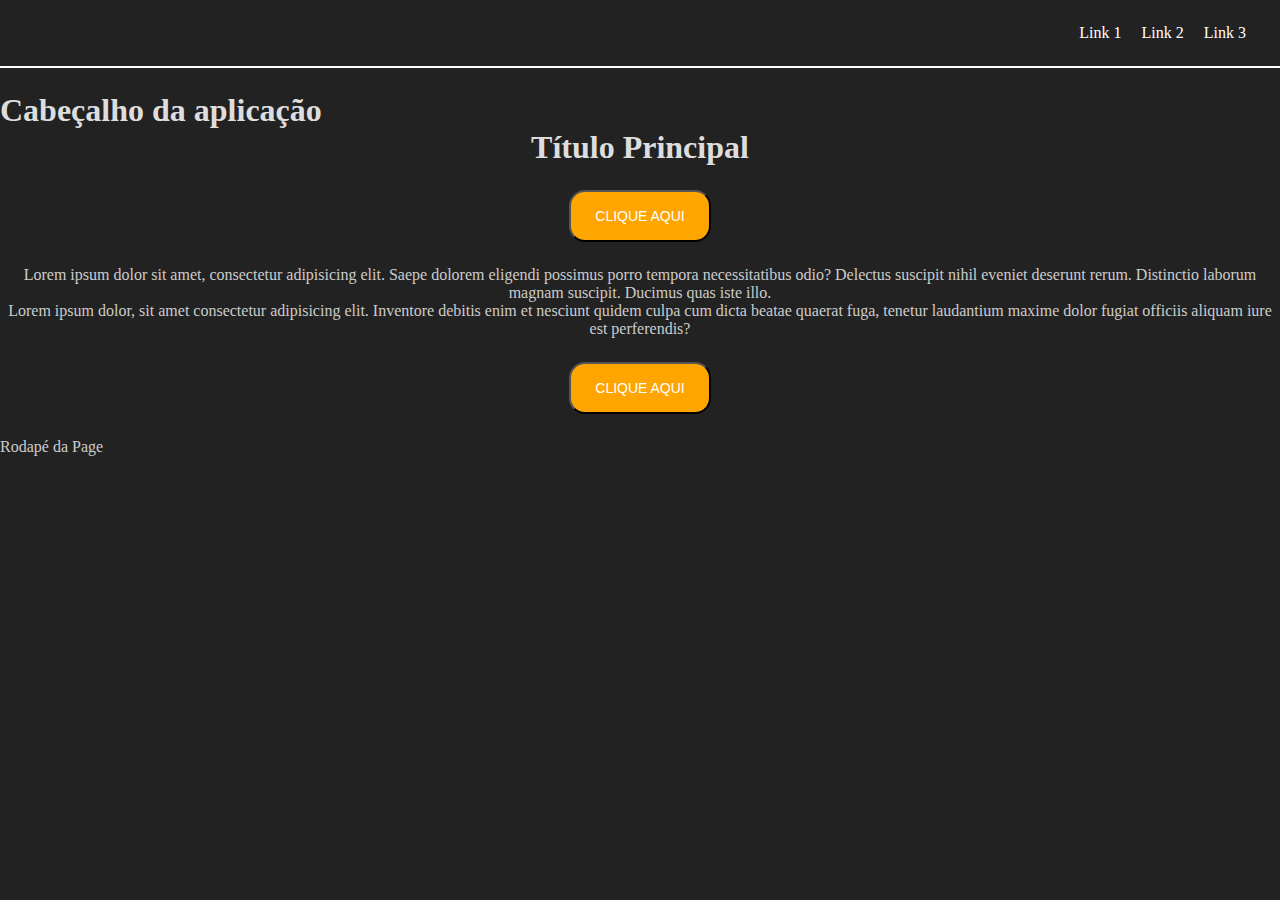
<file: ARQUITETURA_SASS/index.html>
<!DOCTYPE html>
<html lang="en">
<head>
    <meta charset="UTF-8">
    <meta name="viewport" content="width=device-width, initial-scale=1.0">
    <title>Arquitetura SASS</title>
    <link rel="stylesheet" href="css/main.css">
</head>
<body>
    <header>
        <nav id="navbar">
            <ul>
                <li>
                    <a href="#">Link 1</a>
                </li>
                <li>
                    <a href="#">Link 2</a>
                </li>
                <li>
                    <a href="#">Link 3</a>
                </li>
            </ul>
        </nav>
        <h1>Cabeçalho da aplicação</h1>
    </header>

    <main>
        <h2>Título Principal</h2>
        <button class="btn">Clique aqui</button>
        <p>Lorem ipsum dolor sit amet, consectetur adipisicing elit. Saepe dolorem eligendi possimus porro tempora necessitatibus odio? Delectus suscipit nihil eveniet deserunt rerum. Distinctio laborum magnam suscipit. Ducimus quas iste illo.</p>
        <p>Lorem ipsum dolor, sit amet consectetur adipisicing elit. Inventore debitis enim et nesciunt quidem culpa cum dicta beatae quaerat fuga, tenetur laudantium maxime dolor fugiat officiis aliquam iure est perferendis?</p>
        <button class="btn">Clique aqui</button>

    </main>

    <footer>
        <p>Rodapé da Page</p>
    </footer>
</body>
</html>
</file>
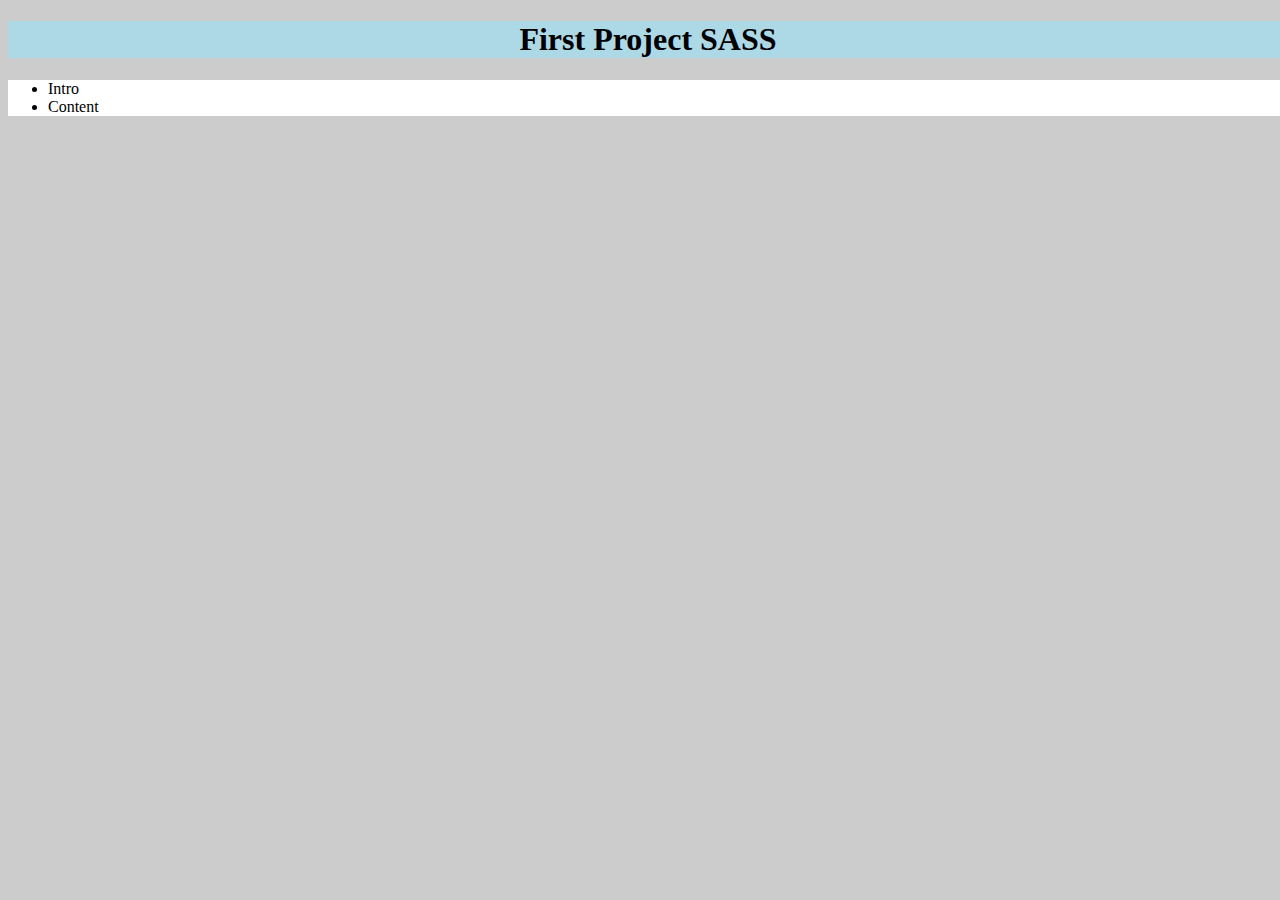
<file: firstProject/index.html>
<!DOCTYPE html>
<html lang="en">
<head>
    <meta charset="UTF-8">
    <meta name="viewport" content="width=device-width, initial-scale=1.0">
    <!-- Titulo da page -->
    <title>Intro SASS</title>
    <!-- Folha de estilos -->
    <link rel="stylesheet" href="css/styles.css">
</head>
<body>
    <div class="container">
        <h1>First Project SASS</h1>
    </div>
    <ul>
        <li>Intro</li>
        <li>Content</li>
    </ul>
</body>
</html>
</file>
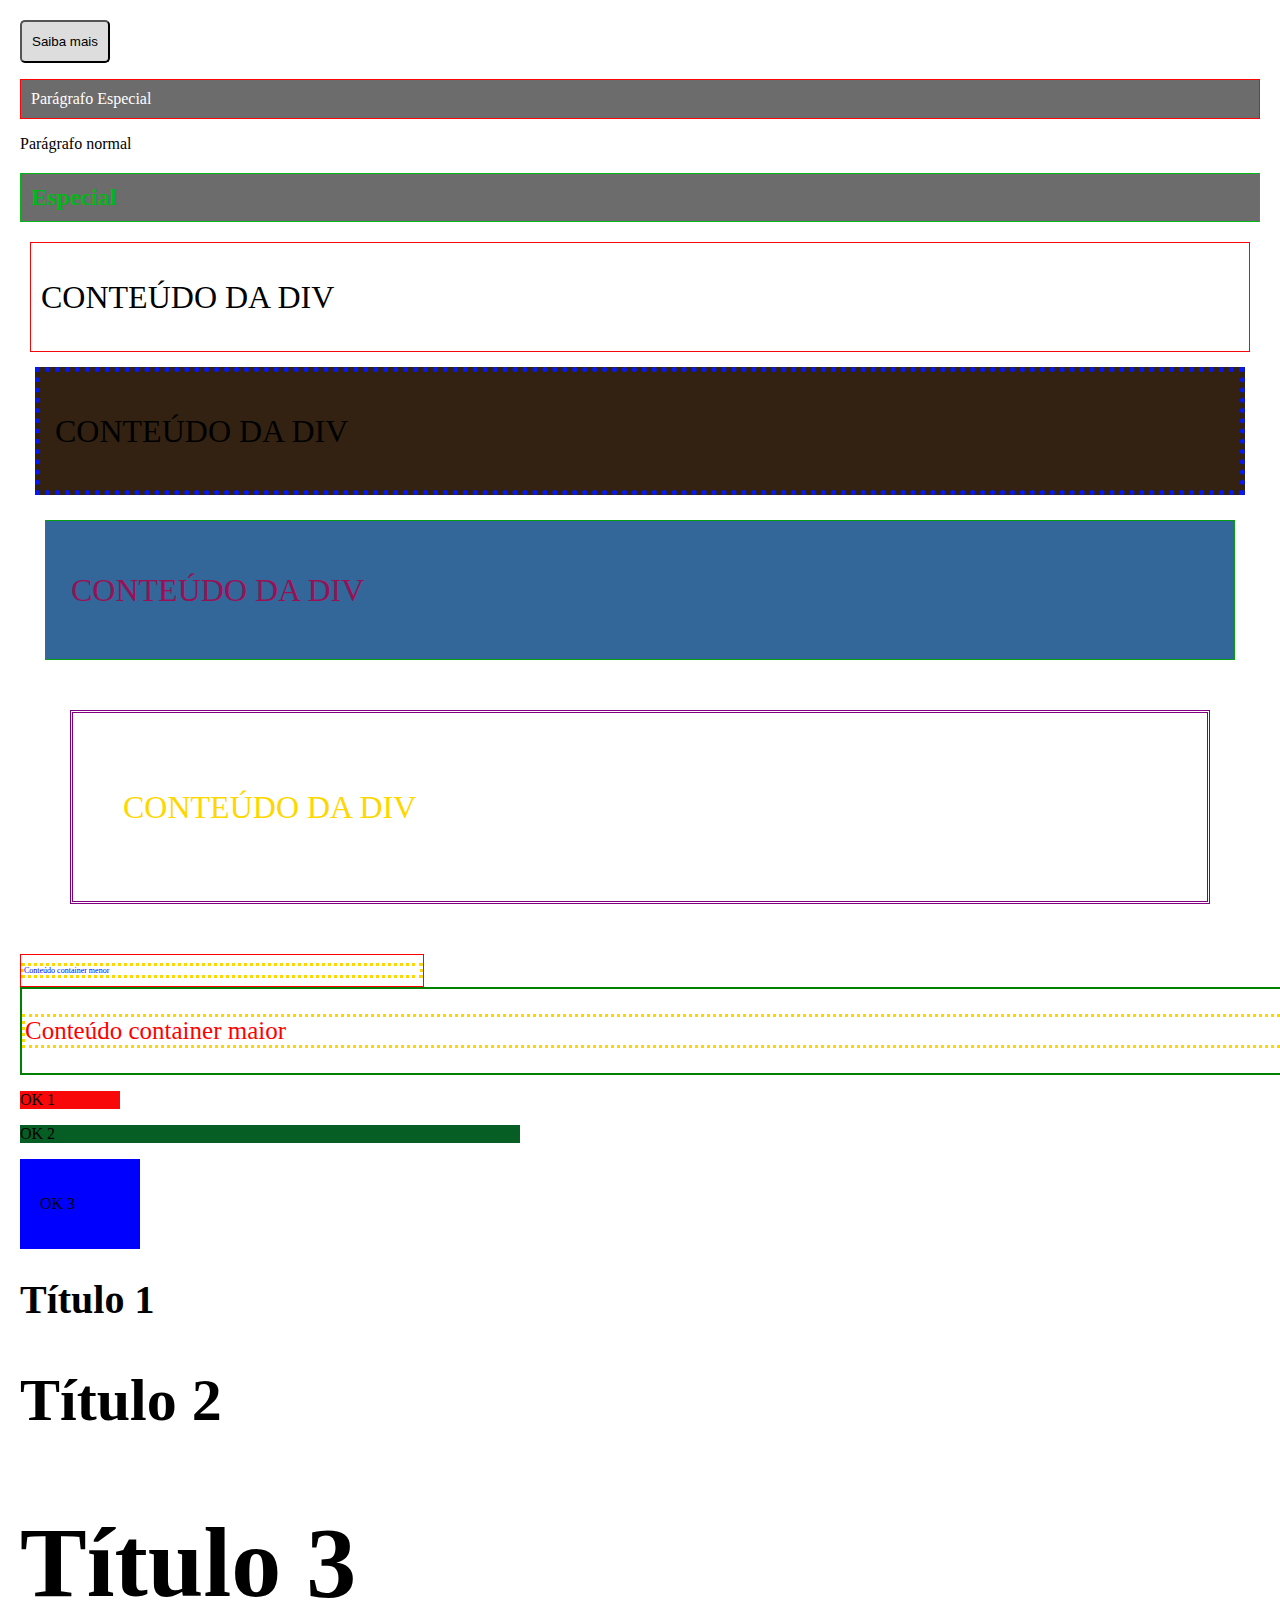
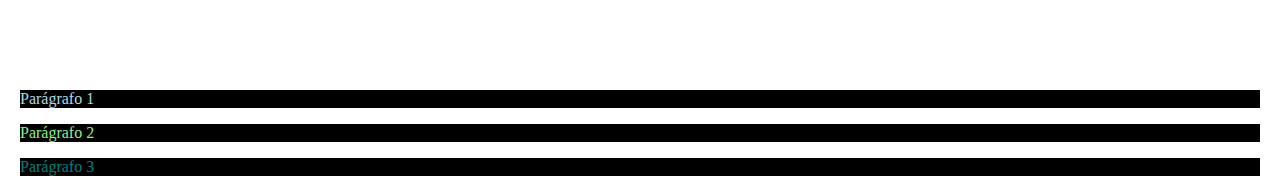
<file: FuncionalidadesSASS/index.html>
<!DOCTYPE html>
<html lang="en">
<head>
    <meta charset="UTF-8">
    <meta name="viewport" content="width=device-width, initial-scale=1.0">
    <title>Funcionalidades SASS</title>
    <link rel="stylesheet" href="css/styles.css">
</head>
<body>
    <button class="btn">Saiba mais</button>
    <p class="p-esp">Parágrafo Especial</p>
    <p>Parágrafo normal</p>
    <h2>Especial</h2>

    <div class="esp-menor">
        <p>Conteúdo da div</p>
    </div>

    <div class="esp-medio">
        <p>Conteúdo da div</p>
    </div>

    <div class="esp-maior">
        <p>Conteúdo da div</p>
    </div>

    <div class="esp-maior-ainda">
        <p>Conteúdo da div</p>
    </div>

    <div class="container-menor">
        <p class="fonte-pequena">Conteúdo container menor</p>
    </div>

    <div class="container-maior">
        <p class="fonte-grande">Conteúdo container maior</p>
    </div>

    <div class="content-1">
        <p class="testo-1">OK 1</p>
    </div>
    <div class="content-2">
        <p class="testo-2">OK 2</p>
    </div>
    <div class="content-3">
        <p class="testo-3">OK 3</p>
    </div>

    <h1 class="title-40px">Título 1</h1>
    <h1 class="title-60px">Título 2</h1>
    <h1 class="title-100px">Título 3</h1>

    <p class="p-1">Parágrafo 1</p>
    <p class="p-2">Parágrafo 2</p>
    <p class="p-3">Parágrafo 3</p>
</body>
</html>
</file>
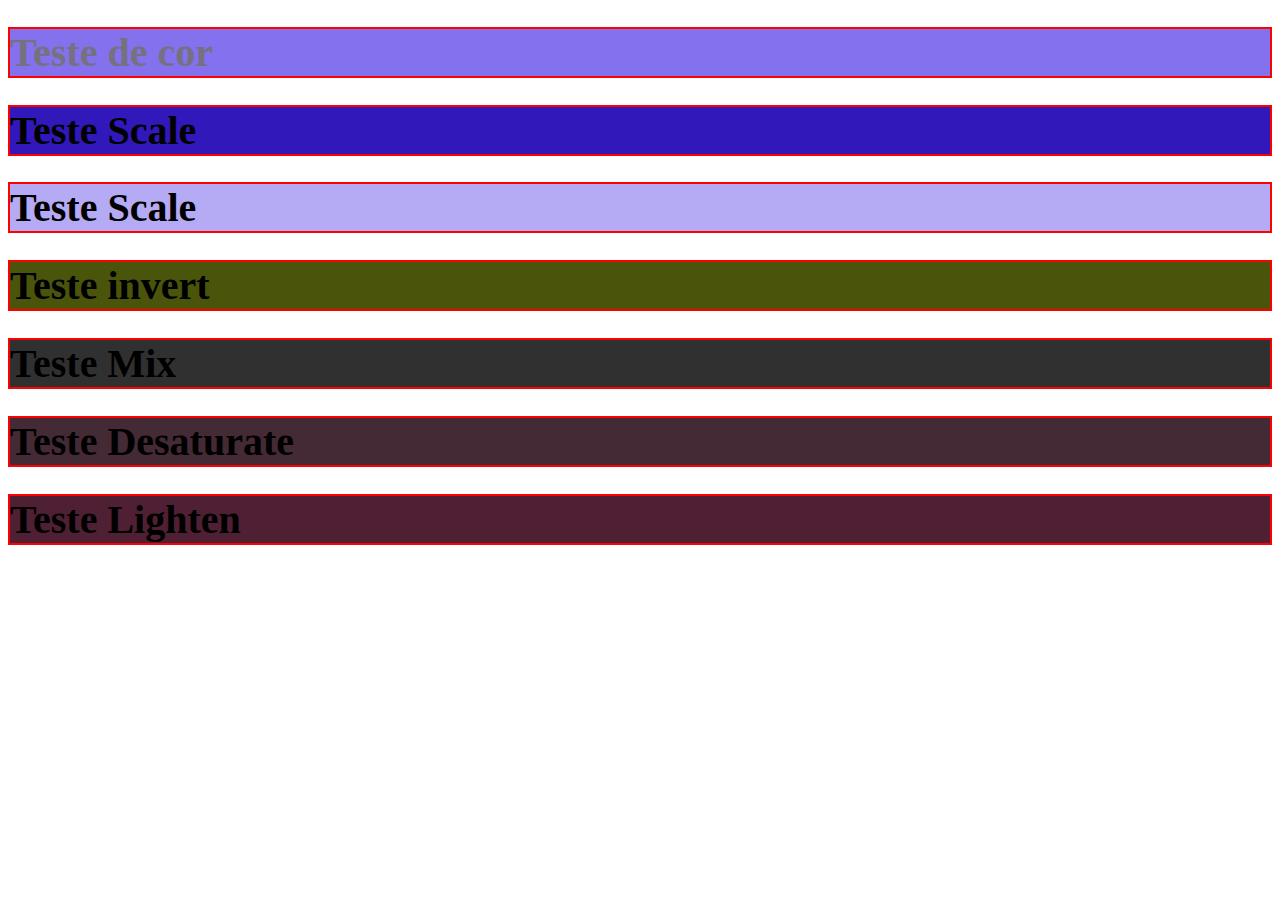
<file: MODULOS_SASS/index.html>
<!DOCTYPE html>
<html lang="en">
<head>
    <meta charset="UTF-8">
    <meta name="viewport" content="width=device-width, initial-scale=1.0">
    <title>Módulos do SASS</title>
    <link rel="stylesheet" href="css/styles.css">
</head>
<body>
    <h1 class="color-1">Teste de cor</h1>
    <h1 class="color-2">Teste Scale</h1>
    <h1 class="color-3">Teste Scale</h1>
    <h1 class="color-4">Teste invert</h1>
    <h1 class="color-5">Teste Mix</h1>
    <h1 class="color-6">Teste Desaturate</h1>
    <h1 class="color-7">Teste Lighten</h1>
</body>
</html>
</file>
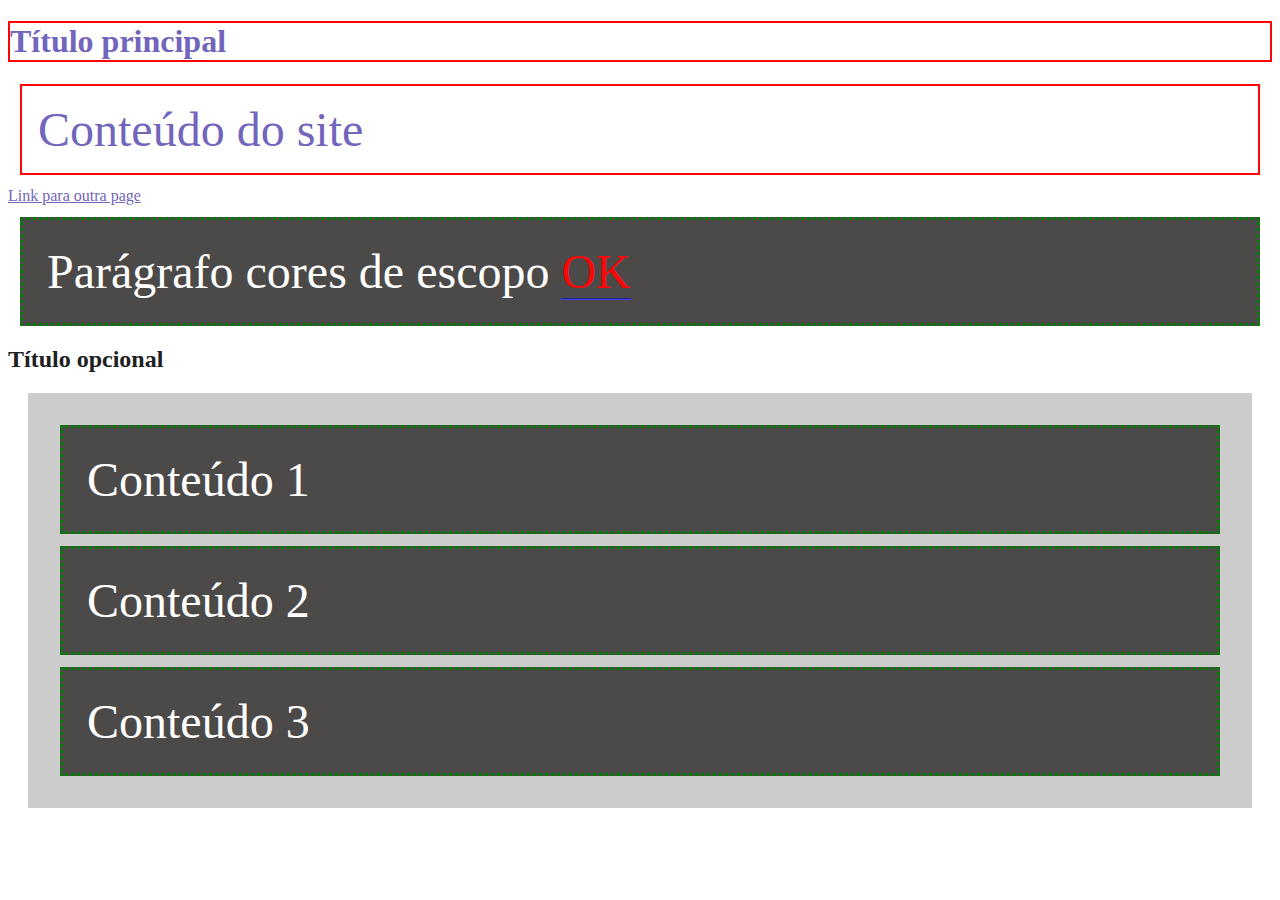
<file: ProjectVariaveis/index.html>
<!DOCTYPE html>
<html lang="en">
<head>
    <meta charset="UTF-8">
    <meta name="viewport" content="width=device-width, initial-scale=1.0">
    <title>Variaveis</title>
    <link rel="stylesheet" href="css/styles.css">
</head>
<body>
    <h1>Título principal</h1>
    <p>Conteúdo do site</p>
    <a href="#">Link para outra page</a>
    <div>
        <p>Parágrafo cores de escopo <span>OK</span></p>
    </div>
    <h2>Título opcional</h2>

    <div class="container">
        <p class="container-content">Conteúdo 1</p>
        <p class="container-content">Conteúdo 2</p>
        <p class="container-content">Conteúdo 3</p>
    </div>
</body>
</html>
</file>
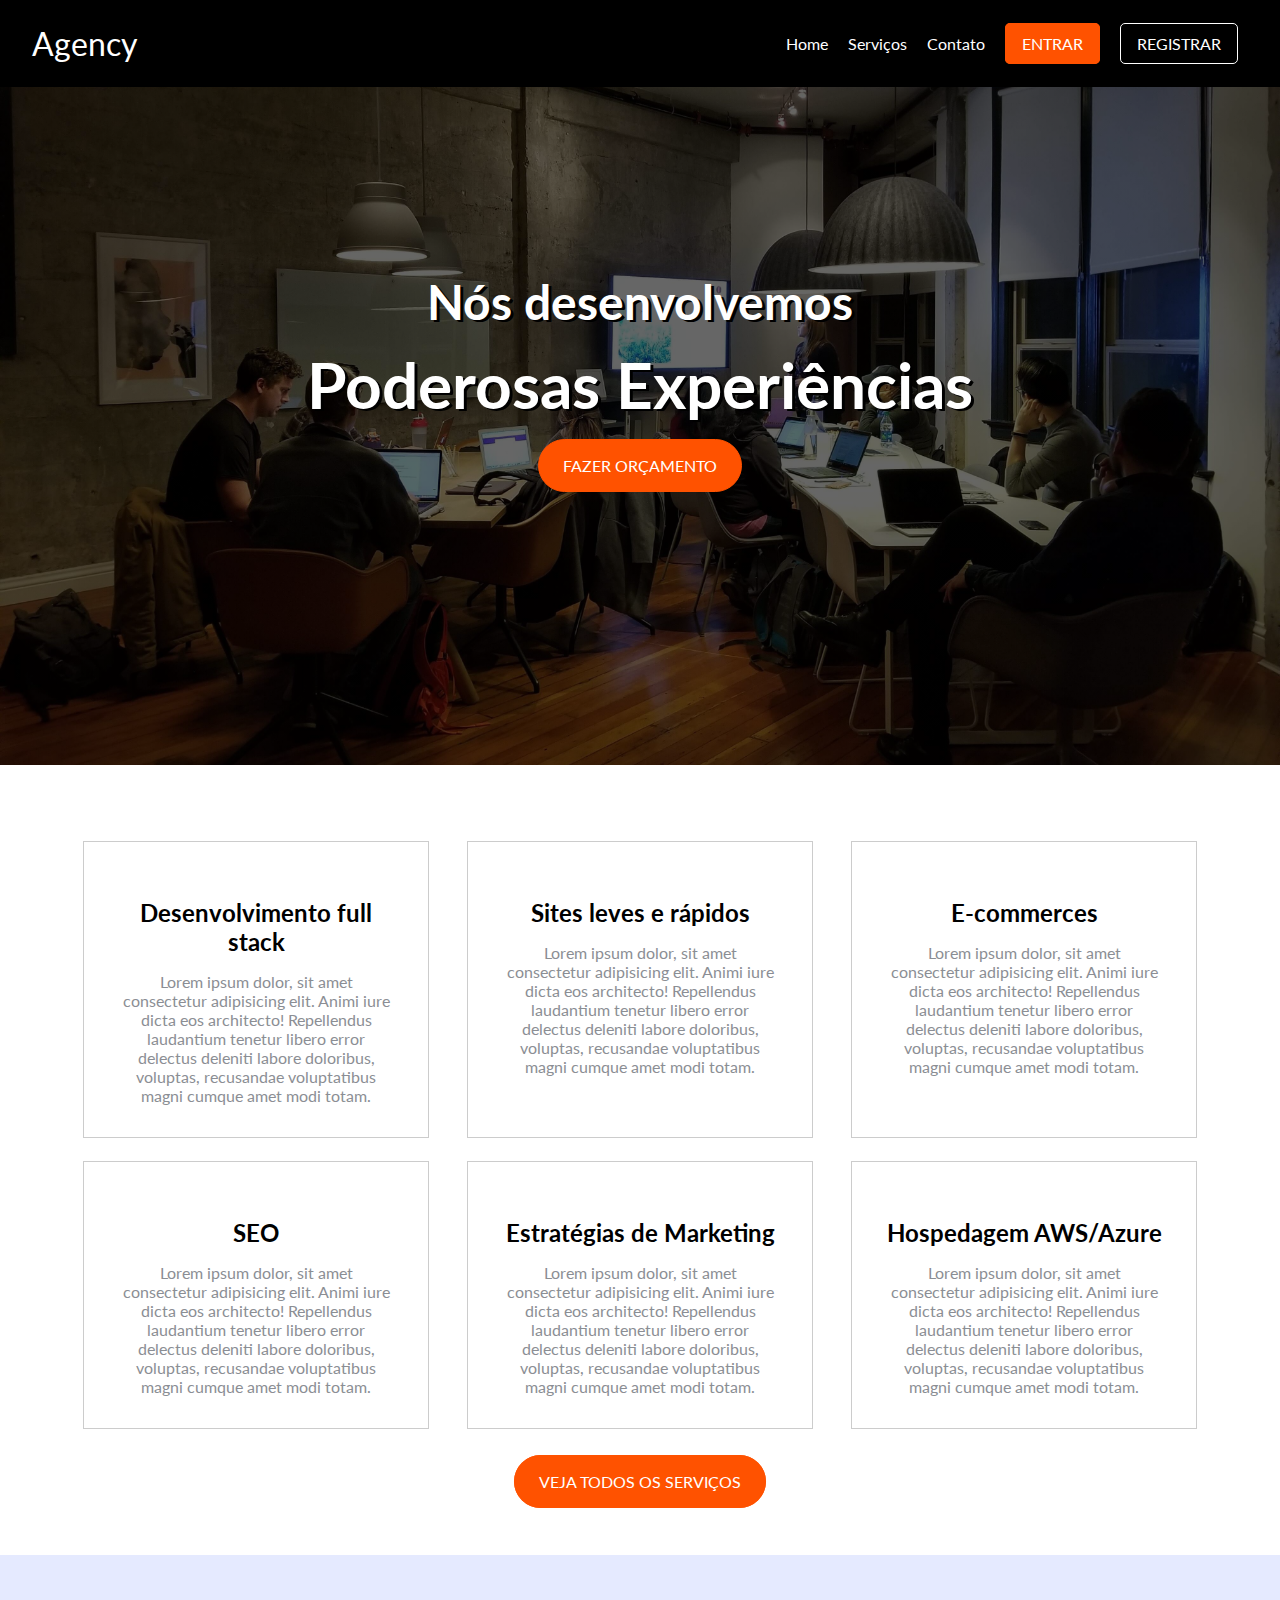
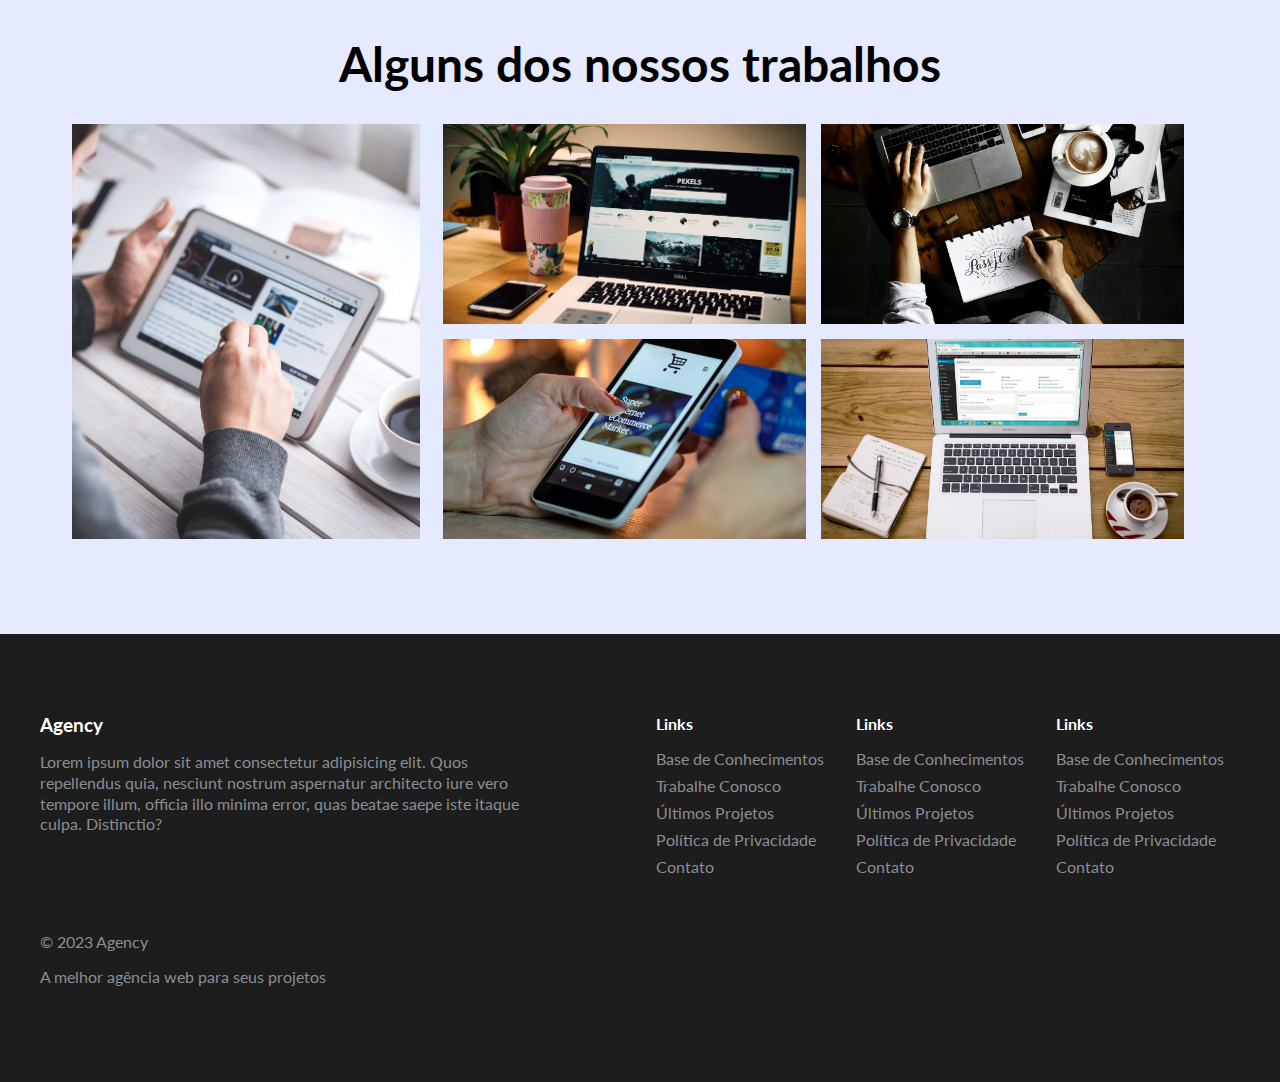
<file: PROJETO_AGENCY/index.html>
<!DOCTYPE html>
<html lang="en">
<head>
    <meta charset="UTF-8">
    <meta name="viewport" content="width=device-width, initial-scale=1.0">
    <title>Agency</title>
    
    <!-- Google fonts -->
    <link rel="preconnect" href="https://fonts.googleapis.com">
    <link rel="preconnect" href="https://fonts.gstatic.com" crossorigin>
    <link href="https://fonts.googleapis.com/css2?family=Lato:ital,wght@0,300;0,700;0,900;1,300;1,700;1,900&display=swap" rel="stylesheet">

    <!-- font Awesome -->
    <link rel="stylesheet" href="https://cdnjs.cloudflare.com/ajax/libs/font-awesome/6.4.2/css/all.min.css" integrity="sha512-z3gLpd7yknf1YoNbCzqRKc4qyor8gaKU1qmn+CShxbuBusANI9QpRohGBreCFkKxLhei6S9CQXFEbbKuqLg0DA==" crossorigin="anonymous" referrerpolicy="no-referrer" />
    
    <!-- CSS do projeto -->
    <link rel="stylesheet" href="css/styles.css">
</head>
<body>
    <!-- Cabeçalho da page -->
    <header id="main-banner">
        <div class="nav-container">
            <a href="#" class="brand">
               <i class="fas fa-brain"></i> Agency 
            </a>
            <nav>
                <ul class="nav-container-navbar">
                    <li>
                        <a href="#">Home</a>
                    </li>
                    <li>
                        <a href="#">Serviços</a>
                    </li>
                    <li>
                        <a href="#">Contato</a>
                    </li>
                    <li>
                        <a href="#" class="btn btn-primary">Entrar</a>
                    </li>
                    <li>
                        <a href="#" class="btn">Registrar</a>
                    </li>
                </ul>
            </nav>
            <i class="fas fa-bars"></i>
        </div>
        <div class="title-container">
            <h2>Nós desenvolvemos</h2>
            <h1>Poderosas Experiências</h1>
            <a href="#" class="btn btn-primary btn-rounded">Fazer Orçamento</a>
        </div>
    </header>

    <!-- seção de serviços da page -->
    <main class="services-container">
        <div class="services-card-container">
            <div class="services-card">
                <i class="fab fa-buffer"></i>
                <h3>Desenvolvimento full stack</h3>
                <p>Lorem ipsum dolor, sit amet consectetur adipisicing elit. Animi iure dicta eos architecto! Repellendus laudantium tenetur libero error delectus deleniti labore doloribus, voluptas, recusandae voluptatibus magni cumque amet modi totam.</p>
            </div>
            <div class="services-card">
                <i class="fas fa-bolt"></i>
                <h3>Sites leves e rápidos</h3>
                <p>Lorem ipsum dolor, sit amet consectetur adipisicing elit. Animi iure dicta eos architecto! Repellendus laudantium tenetur libero error delectus deleniti labore doloribus, voluptas, recusandae voluptatibus magni cumque amet modi totam.</p>
            </div>
            <div class="services-card">
                <i class="fas fa-cart-plus"></i>
                <h3>E-commerces</h3>
                <p>Lorem ipsum dolor, sit amet consectetur adipisicing elit. Animi iure dicta eos architecto! Repellendus laudantium tenetur libero error delectus deleniti labore doloribus, voluptas, recusandae voluptatibus magni cumque amet modi totam.</p>
            </div>
            <div class="services-card">
                <i class="fas fa-chart-line"></i>
                <h3>SEO</h3>
                <p>Lorem ipsum dolor, sit amet consectetur adipisicing elit. Animi iure dicta eos architecto! Repellendus laudantium tenetur libero error delectus deleniti labore doloribus, voluptas, recusandae voluptatibus magni cumque amet modi totam.</p>
            </div>
            <div class="services-card">
                <i class="fas fa-chess-pawn"></i>
                <h3>Estratégias de Marketing</h3>
                <p>Lorem ipsum dolor, sit amet consectetur adipisicing elit. Animi iure dicta eos architecto! Repellendus laudantium tenetur libero error delectus deleniti labore doloribus, voluptas, recusandae voluptatibus magni cumque amet modi totam.</p>
            </div>
            <div class="services-card">
                <i class="fas fa-cloud"></i>
                <h3>Hospedagem AWS/Azure</h3>
                <p>Lorem ipsum dolor, sit amet consectetur adipisicing elit. Animi iure dicta eos architecto! Repellendus laudantium tenetur libero error delectus deleniti labore doloribus, voluptas, recusandae voluptatibus magni cumque amet modi totam.</p>
            </div>
        </div>
        <a href="#" class="btn btn-primary btn-rounded">Veja todos os serviços</a>
    </main>
    
    <!-- seção de jobs da page -->
    <div class="jobs-container">
        <h2>Alguns dos nossos trabalhos</h2>
        <div class="jobs-list">
            <div class="first-job" id="job1">
                <div class="job-card-cover">
                    <p class="job-card-title">Projeto 1</p>
                    <p class="job-card-description">Lorem ipsum dolor sit amet consectetur adipisicing elit. Repudiandae eligendi facere, blanditiis doloremque commodi iusto inventore eaque eveniet animi magni dignissimos, reprehenderit doloribus similique amet. Ducimus eum ipsam possimus dolor!</p>
                </div>
            </div>
            <div class="other-jobs-container">
                <div class="job-card" id="job2">
                    <div class="job-card-cover">
                        <p class="job-card-title">Projeto 2</p>
                        <p class="job-card-description">Lorem ipsum dolor sit amet consectetur adipisicing elit. Repudiandae eligendi facere, blanditiis doloremque commodi iusto inventore eaque eveniet animi magni dignissimos, reprehenderit doloribus similique amet. Ducimus eum ipsam possimus dolor!</p>
                    </div>
                </div>
                <div class="job-card" id="job3">
                    <div class="job-card-cover">
                        <p class="job-card-title">Projeto 3</p>
                        <p class="job-card-description">Lorem ipsum dolor sit amet consectetur adipisicing elit. Repudiandae eligendi facere, blanditiis doloremque commodi iusto inventore eaque eveniet animi magni dignissimos, reprehenderit doloribus similique amet. Ducimus eum ipsam possimus dolor!</p>
                    </div>
                </div>
                <div class="job-card" id="job4">
                    <div class="job-card-cover">
                        <p class="job-card-title">Projeto 4</p>
                        <p class="job-card-description">Lorem ipsum dolor sit amet consectetur adipisicing elit. Repudiandae eligendi facere, blanditiis doloremque commodi iusto inventore eaque eveniet animi magni dignissimos, reprehenderit doloribus similique amet. Ducimus eum ipsam possimus dolor!</p>
                    </div>
                </div>
                <div class="job-card" id="job5">
                    <div class="job-card-cover">
                        <p class="job-card-title">Projeto 5</p>
                        <p class="job-card-description">Lorem ipsum dolor sit amet consectetur adipisicing elit. Repudiandae eligendi facere, blanditiis doloremque commodi iusto inventore eaque eveniet animi magni dignissimos, reprehenderit doloribus similique amet. Ducimus eum ipsam possimus dolor!</p>
                    </div>
                </div>
            </div>
        </div>
    </div>

    <!-- Footer -->
    <footer>
        <div class="footer-container">
            <div class="footer-desc-container">
                <h3 class="footer-title">Agency</h3>
                <p>Lorem ipsum dolor sit amet consectetur adipisicing elit. Quos repellendus quia, nesciunt nostrum aspernatur architecto iure vero tempore illum, officia illo minima error, quas beatae saepe iste itaque culpa. Distinctio?</p>
            </div>
            <div class="footer-links-container">
                <div class="footer-links-container-list">
                    <p class="footer-title">Links</p>
                    <ul>
                        <li>
                            <a href="#">Base de Conhecimentos</a>
                        </li>
                        <li>
                            <a href="#">Trabalhe Conosco</a>
                        </li>
                        <li>
                            <a href="#">Últimos Projetos</a>
                        </li>
                        <li>
                            <a href="#">Política de Privacidade</a>
                        </li>
                        <li>
                            <a href="#">Contato</a>
                        </li>
                    </ul>
                </div>
                <div class="footer-links-container-list">
                    <p class="footer-title">Links</p>
                    <ul>
                        <li>
                            <a href="#">Base de Conhecimentos</a>
                        </li>
                        <li>
                            <a href="#">Trabalhe Conosco</a>
                        </li>
                        <li>
                            <a href="#">Últimos Projetos</a>
                        </li>
                        <li>
                            <a href="#">Política de Privacidade</a>
                        </li>
                        <li>
                            <a href="#">Contato</a>
                        </li>
                    </ul>
                </div>
                <div class="footer-links-container-list">
                    <p class="footer-title">Links</p>
                    <ul>
                        <li>
                            <a href="#">Base de Conhecimentos</a>
                        </li>
                        <li>
                            <a href="#">Trabalhe Conosco</a>
                        </li>
                        <li>
                            <a href="#">Últimos Projetos</a>
                        </li>
                        <li>
                            <a href="#">Política de Privacidade</a>
                        </li>
                        <li>
                            <a href="#">Contato</a>
                        </li>
                    </ul>
                </div>
            </div>
            <div class="footer-copy-right-container">
                <p>&copy; 2023 Agency</p>
                <p>A melhor agência web para seus projetos</p>
            </div>
        </div>
    </footer>
</body>
</html>
</file>
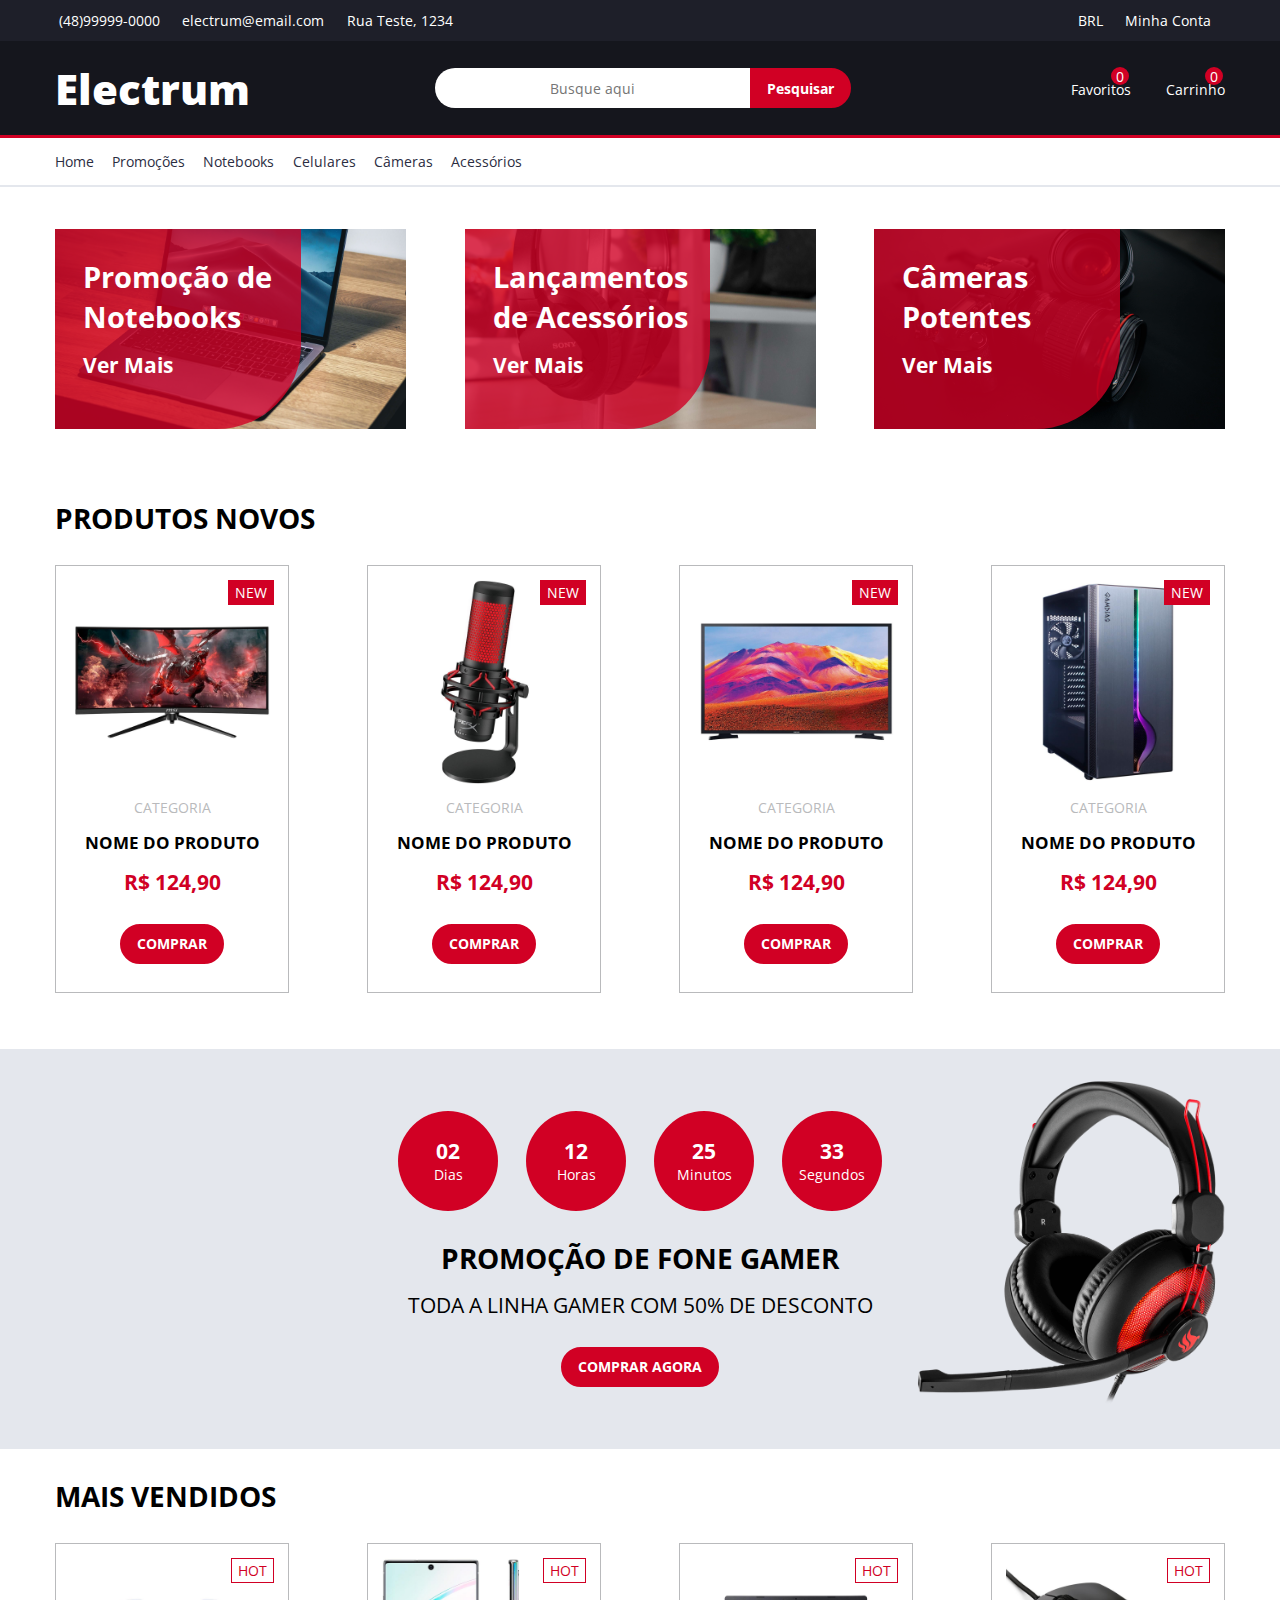
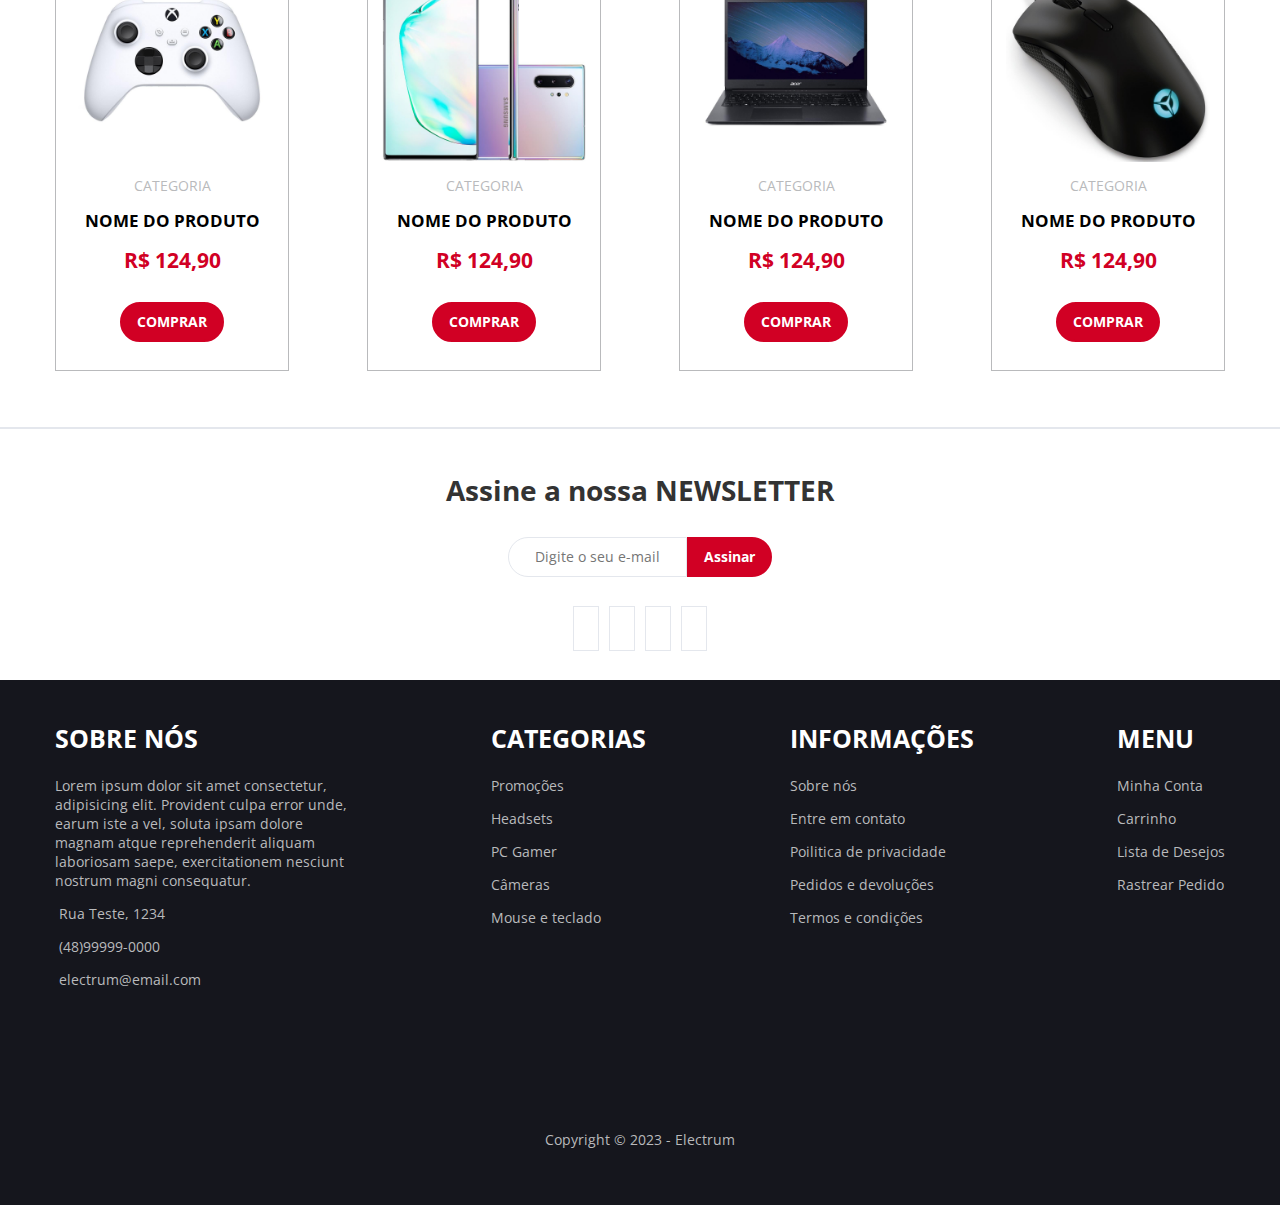
<file: PROJETO_ELECTRUM/index.html>
<!DOCTYPE html>
<html lang="en">
<head>
    <meta charset="UTF-8">
    <meta name="viewport" content="width=device-width, initial-scale=1.0">
    <title>Electrum E-commerce</title>
    
    <!-- Open Sans -->
    <link rel="preconnect" href="https://fonts.googleapis.com">
    <link rel="preconnect" href="https://fonts.gstatic.com" crossorigin>
    <link href="https://fonts.googleapis.com/css2?family=Open+Sans:ital,wght@0,300;0,400;0,500;0,600;0,700;0,800;1,300;1,400;1,500;1,600;1,700;1,800&display=swap" rel="stylesheet">

    <!-- Font Awesome -->
    <link rel="stylesheet" href="https://cdnjs.cloudflare.com/ajax/libs/font-awesome/6.4.2/css/all.min.css" integrity="sha512-z3gLpd7yknf1YoNbCzqRKc4qyor8gaKU1qmn+CShxbuBusANI9QpRohGBreCFkKxLhei6S9CQXFEbbKuqLg0DA==" crossorigin="anonymous" referrerpolicy="no-referrer" />
    
    <!-- CSS do projeto -->
    <link rel="stylesheet" href="css/app.css">
</head>
<body>
    <!-- Estrutura HTML para p Header da page -->
    <header class="header">
        <!-- Header Top da Página -->
        <div class="header-top">
            <div class="header-top-container">
                <div class="store-info-container">
                    <span><i class="fas fa-phone"></i> (48)99999-0000</span>
                    <span><i class="fas fa-envolope"></i> electrum@email.com</span>
                    <span><i class="fas fa-map-marker-alt"></i> Rua Teste, 1234</span>
                </div>
                <div class="header-user-top-menu">
                    <span><i class="fas fa-dollar sign"></i> <a href="#">BRL</a></span>
                    <span><i class="fas fa-user"></i> <a href="#">Minha Conta</a></span>
                </div>
            </div>
        </div>
        <!-- Header Main da Página -->
        <div class="main-header">
            <div class="main-header-container">
                <a href="#" id="brand">Electrum <i class="fas fa-bolt"></i></a>
                <form action="" id="search-form">
                    <input type="text" id="search" placeholder="Busque aqui">
                    <input type="submit" class="btn btn-half" value="Pesquisar">
                </form>
                <div class="header-actions-menu">
                    <div class="wishlist-container">
                        <span class="qty">0</span>
                        <i class="far fa-heart"></i>
                        <a href="#">Favoritos</a>
                    </div>
                    <div class="header-cart-container">
                        <span class="qty">0</span>
                        <i class="fas fa-shopping-cart"></i>
                        <a href="#">Carrinho</a>
                    </div>
                </div>
            </div>
        </div>
        <!-- Header Bottom da Página -->
        <div class="header-bottom">
            <nav>
                <ul>
                    <li>
                        <a href="#">Home</a>
                    </li>
                    <li>
                        <a href="#">Promoções</a>
                    </li>
                    <li>
                        <a href="#">Notebooks</a>
                    </li>
                    <li>
                        <a href="#">Celulares</a>
                    </li>
                    <li>
                        <a href="#">Câmeras</a>
                    </li>
                    <li>
                        <a href="#">Acessórios</a>
                    </li>
                </ul>
            </nav>
        </div>
    </header>
    <!-- Banners da Page -->
    <div class="banners">
        <div class="banner" id="banner-1">
            <div class="banner-cover"></div>
            <div class="banner-content">
                <h2>Promoção de Notebooks</h2>
                <a href="#">Ver Mais <i class="fas fa-arrow-circle-right"></i></a>
            </div>
        </div>
        <div class="banner" id="banner-2">
            <div class="banner-cover"></div>
            <div class="banner-content">
                <h2>Lançamentos de Acessórios</h2>
                <a href="#">Ver Mais <i class="fas fa-arrow-circle-right"></i></a>
            </div>
        </div>
        <div class="banner" id="banner-3">
            <div class="banner-cover"></div>
            <div class="banner-content">
                <h2>Câmeras Potentes</h2>
                <a href="#">Ver Mais <i class="fas fa-arrow-circle-right"></i></a>
            </div>
        </div>
    </div>
    <!-- Grid de Produtos da Page -->
    <div class="products-grid">
        <h2>Produtos Novos</h2>
        <div class="products-grid-container">
            <div class="products-grid-card">
                <span class="label new">New</span>
                <img src="img/prod-1.jpg" alt="Produto 1">
                <p class="category">Categoria</p>
                <h3 class="product-name">Nome do Produto</h3>
                <p class="product-price">R$ 124,90</p>
                <div class="rating-box">
                    <i class="fas fa-star"></i>
                    <i class="fas fa-star"></i>
                    <i class="fas fa-star"></i>
                    <i class="fas fa-star"></i>
                    <i class="fas fa-star"></i>
                </div>
                <button class="btn">Comprar</button>
            </div>
            <div class="products-grid-card">
                <span class="label new">New</span>
                <img src="img/prod-2.jpg" alt="Produto 2">
                <p class="category">Categoria</p>
                <h3 class="product-name">Nome do Produto</h3>
                <p class="product-price">R$ 124,90</p>
                <div class="rating-box">
                    <i class="fas fa-star"></i>
                    <i class="fas fa-star"></i>
                    <i class="fas fa-star"></i>
                    <i class="fas fa-star"></i>
                    <i class="far fa-star"></i>
                </div>
                <button class="btn">Comprar</button>
            </div>
            <div class="products-grid-card">
                <span class="label new">New</span>
                <img src="img/prod-3.jpg" alt="Produto 3">
                <p class="category">Categoria</p>
                <h3 class="product-name">Nome do Produto</h3>
                <p class="product-price">R$ 124,90</p>
                <div class="rating-box">
                    <i class="fas fa-star"></i>
                    <i class="fas fa-star"></i>
                    <i class="fas fa-star"></i>
                    <i class="fas fa-star"></i>
                    <i class="fas fa-star"></i>
                </div>
                <button class="btn">Comprar</button>
            </div>
            <div class="products-grid-card">
                <span class="label new">New</span>
                <img src="img/prod-4.jpg" alt="Produto 4">
                <p class="category">Categoria</p>
                <h3 class="product-name">Nome do Produto</h3>
                <p class="product-price">R$ 124,90</p>
                <div class="rating-box">
                    <i class="fas fa-star"></i>
                    <i class="fas fa-star"></i>
                    <i class="fas fa-star"></i>
                    <i class="fas fa-star"></i>
                    <i class="fas fa-star"></i>
                </div>
                <button class="btn">Comprar</button>
            </div>
        </div>
    </div>
    <!-- Deal: Seçao de Ofertas da Page -->
    <div class="deal-container">
        <div class="deal-container-content">
            <div class="deal-container-content-timer">
                <div class="deal-container-timer">
                    <span class="deal-container-timer-time">02</span>
                    <span class="deal-container-timer-word">Dias</span>
                </div>
                <div class="deal-container-timer">
                    <span class="deal-container-timer-time">12</span>
                    <span class="deal-container-timer-word">Horas</span>
                </div>
                <div class="deal-container-timer">
                    <span class="deal-container-timer-time">25</span>
                    <span class="deal-container-timer-word">Minutos</span>
                </div>
                <div class="deal-container-timer">
                    <span class="deal-container-timer-time">33</span>
                    <span class="deal-container-timer-word">Segundos</span>
                </div>
            </div>
            <h2 class="deal-container-content-title">Promoção de Fone Gamer</h2>
            <p class="deal-container-content-subtitle">Toda a linha gamer com 50% de desconto</p>
            <button class="btn">Comprar Agora</button>
        </div>
    </div>
    <!-- Seção de Produtos mais Vendidos -->
    <div class="products-grid">
        <h2>Mais Vendidos</h2>
        <div class="products-grid-container">
            <div class="products-grid-card">
                <span class="label hot">Hot</span>
                <img src="img/prod-5.jpg" alt="Produto 5">
                <p class="category">Categoria</p>
                <h3 class="product-name">Nome do Produto</h3>
                <p class="product-price">R$ 124,90</p>
                <div class="rating-box">
                    <i class="fas fa-star"></i>
                    <i class="fas fa-star"></i>
                    <i class="fas fa-star"></i>
                    <i class="fas fa-star"></i>
                    <i class="fas fa-star"></i>
                </div>
                <button class="btn">Comprar</button>
            </div>
            <div class="products-grid-card">
                <span class="label hot">Hot</span>
                <img src="img/prod-6.jpg" alt="Produto 6">
                <p class="category">Categoria</p>
                <h3 class="product-name">Nome do Produto</h3>
                <p class="product-price">R$ 124,90</p>
                <div class="rating-box">
                    <i class="fas fa-star"></i>
                    <i class="fas fa-star"></i>
                    <i class="fas fa-star"></i>
                    <i class="fas fa-star"></i>
                    <i class="far fa-star"></i>
                </div>
                <button class="btn">Comprar</button>
            </div>
            <div class="products-grid-card">
                <span class="label hot">Hot</span>
                <img src="img/prod-7.jpg" alt="Produto 7">
                <p class="category">Categoria</p>
                <h3 class="product-name">Nome do Produto</h3>
                <p class="product-price">R$ 124,90</p>
                <div class="rating-box">
                    <i class="fas fa-star"></i>
                    <i class="fas fa-star"></i>
                    <i class="fas fa-star"></i>
                    <i class="fas fa-star"></i>
                    <i class="fas fa-star"></i>
                </div>
                <button class="btn">Comprar</button>
            </div>
            <div class="products-grid-card">
                <span class="label hot">Hot</span>
                <img src="img/prod-8.jpg" alt="Produto 8">
                <p class="category">Categoria</p>
                <h3 class="product-name">Nome do Produto</h3>
                <p class="product-price">R$ 124,90</p>
                <div class="rating-box">
                    <i class="fas fa-star"></i>
                    <i class="fas fa-star"></i>
                    <i class="fas fa-star"></i>
                    <i class="fas fa-star"></i>
                    <i class="fas fa-star"></i>
                </div>
                <button class="btn">Comprar</button>
            </div>
        </div>
    </div>
    <!-- Seção de Newsletter-container -->
    <div class="newsletter-container">
        <h2>Assine a nossa <span>Newsletter</span></h2>
        <form action="">
            <input type="email" name="email" id="email" placeholder="Digite o seu e-mail">
            <input type="submit" class="btn btn-half" value="Assinar">
        </form>
        <div class="social-media">
            <i class="fab fa-facebook-f"></i>
            <i class="fab fa-instagram"></i>
            <i class="fab fa-twitter"></i>
            <i class="fab fa-pinterest-p"></i>
        </div>
    </div>
    <!-- Seção Footer da Page -->
    <footer class="footer">
        <div class="footer-top">
            <div class="footer-top-about">
                <h3>Sobre Nós</h3>
                <p>Lorem ipsum dolor sit amet consectetur, adipisicing elit. Provident culpa error unde, earum iste a vel, soluta ipsam dolore magnam atque reprehenderit aliquam laboriosam saepe, exercitationem nesciunt nostrum magni consequatur.</p>
                <p><i class="fas fa-location-arrow"></i> <a href="#">Rua Teste, 1234</a></p>
                <p><i class="fas fa-phone"></i> <a href="#">(48)99999-0000</a></p>
                <p><i class="far envolope"></i> <a href="#">electrum@email.com</a></p>
            </div>
            <div class="footer-top-categories">
                <h3>Categorias</h3>
                <ul>
                    <li><a href="#">Promoções</a></li>
                    <li><a href="#">Headsets</a></li>
                    <li><a href="#">PC Gamer</a></li>
                    <li><a href="#">Câmeras</a></li>
                    <li><a href="#">Mouse e teclado</a></li>
                </ul>
            </div>
            <div class="footer-top-information">
                <h3>Informações</h3>
                <ul>
                    <li><a href="#">Sobre nós</a></li>
                    <li><a href="#">Entre em contato</a></li>
                    <li><a href="#">Poilitica de privacidade</a></li>
                    <li><a href="#">Pedidos e devoluções</a></li>
                    <li><a href="#">Termos e condições</a></li>
                </ul>
            </div>
            <div class="footer-top-menu">
                <h3>Menu</h3>
                <ul>
                    <li><a href="#">Minha Conta</a></li>
                    <li><a href="#">Carrinho</a></li>
                    <li><a href="#">Lista de Desejos</a></li>
                    <li><a href="#">Rastrear Pedido</a></li>
                </ul>
            </div>
        </div>
        <div class="footer-bottom">
            <div class="footer-bottom-payments">
                <i class="fab fa-cc-mastercard"></i>
                <i class="fab fa-cc-visa"></i>
                <i class="fab fa-cc-diners-club"></i>
                <i class="fab fa-cc-amazon-pay"></i>
                <i class="fab fa-cc-apple-pay"></i>
            </div>
            <p>Copyright &copy; 2023 - Electrum</p>
        </div>
    </footer>
</body>
</html>
</file>
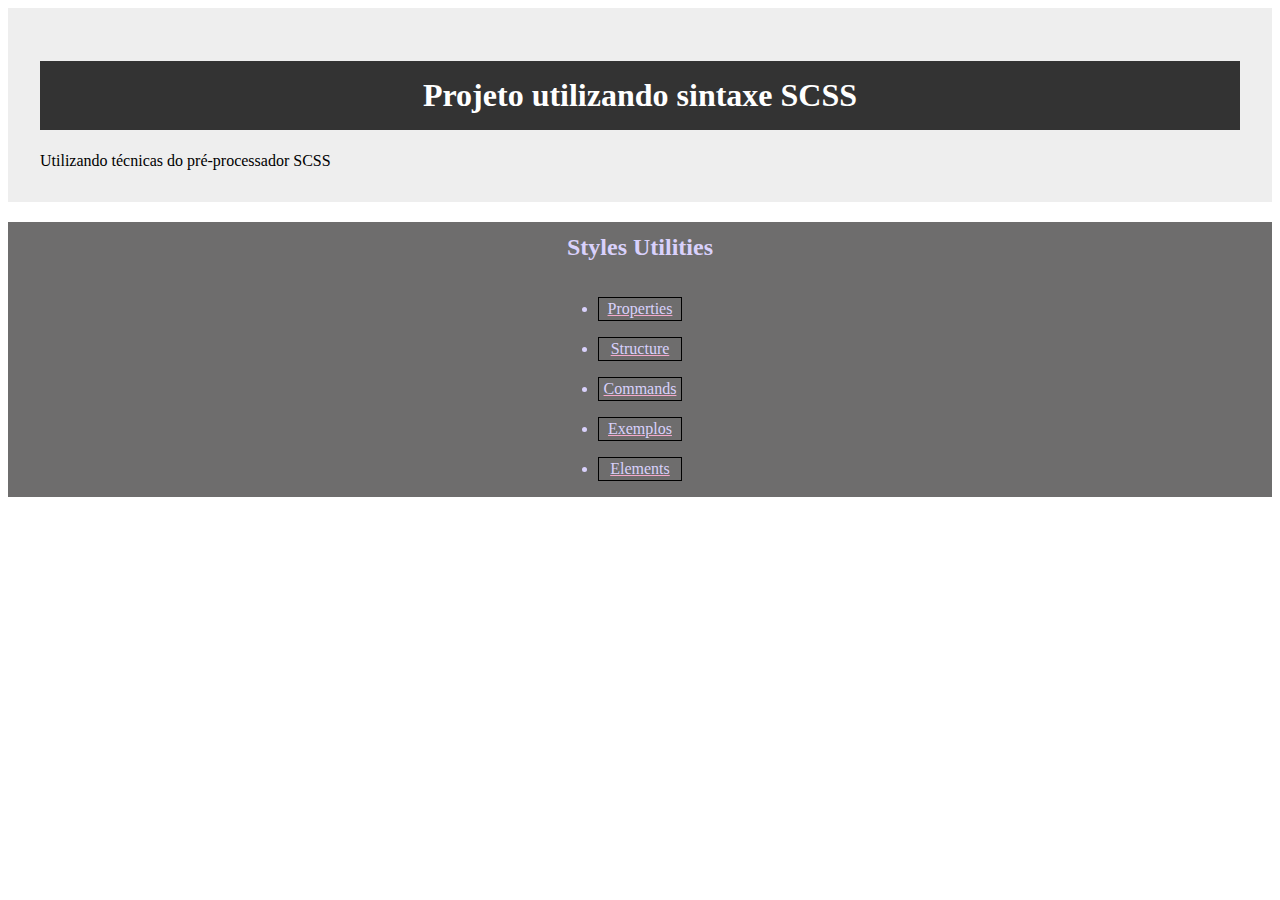
<file: secondProjectSintaxe/index.html>
<!DOCTYPE html>
<html lang="en">
<head>
    <meta charset="UTF-8">
    <meta name="viewport" content="width=device-width, initial-scale=1.0">
    <title>Sintaxe SCSS</title>
    <link rel="stylesheet" href="css/styles.css">
</head>
<body>
    <div class="container">
        <h1 id="title"> Projeto utilizando sintaxe SCSS</h1>
        <header id="content">Utilizando técnicas do pré-processador SCSS</header>
    </div>
    <aside class="container-middle">
        <h2>Styles Utilities</h2>
        <ul>
            <li><a href="#">Properties</a></li>
            <li><a href="#">Structure</a></li>
            <li><a href="#">Commands</a></li>
            <li><a href="#">Exemplos</a></li>
            <li><a href="#">Elements</a></li>
        </ul>
    </aside>
</body>
</html>
</file>
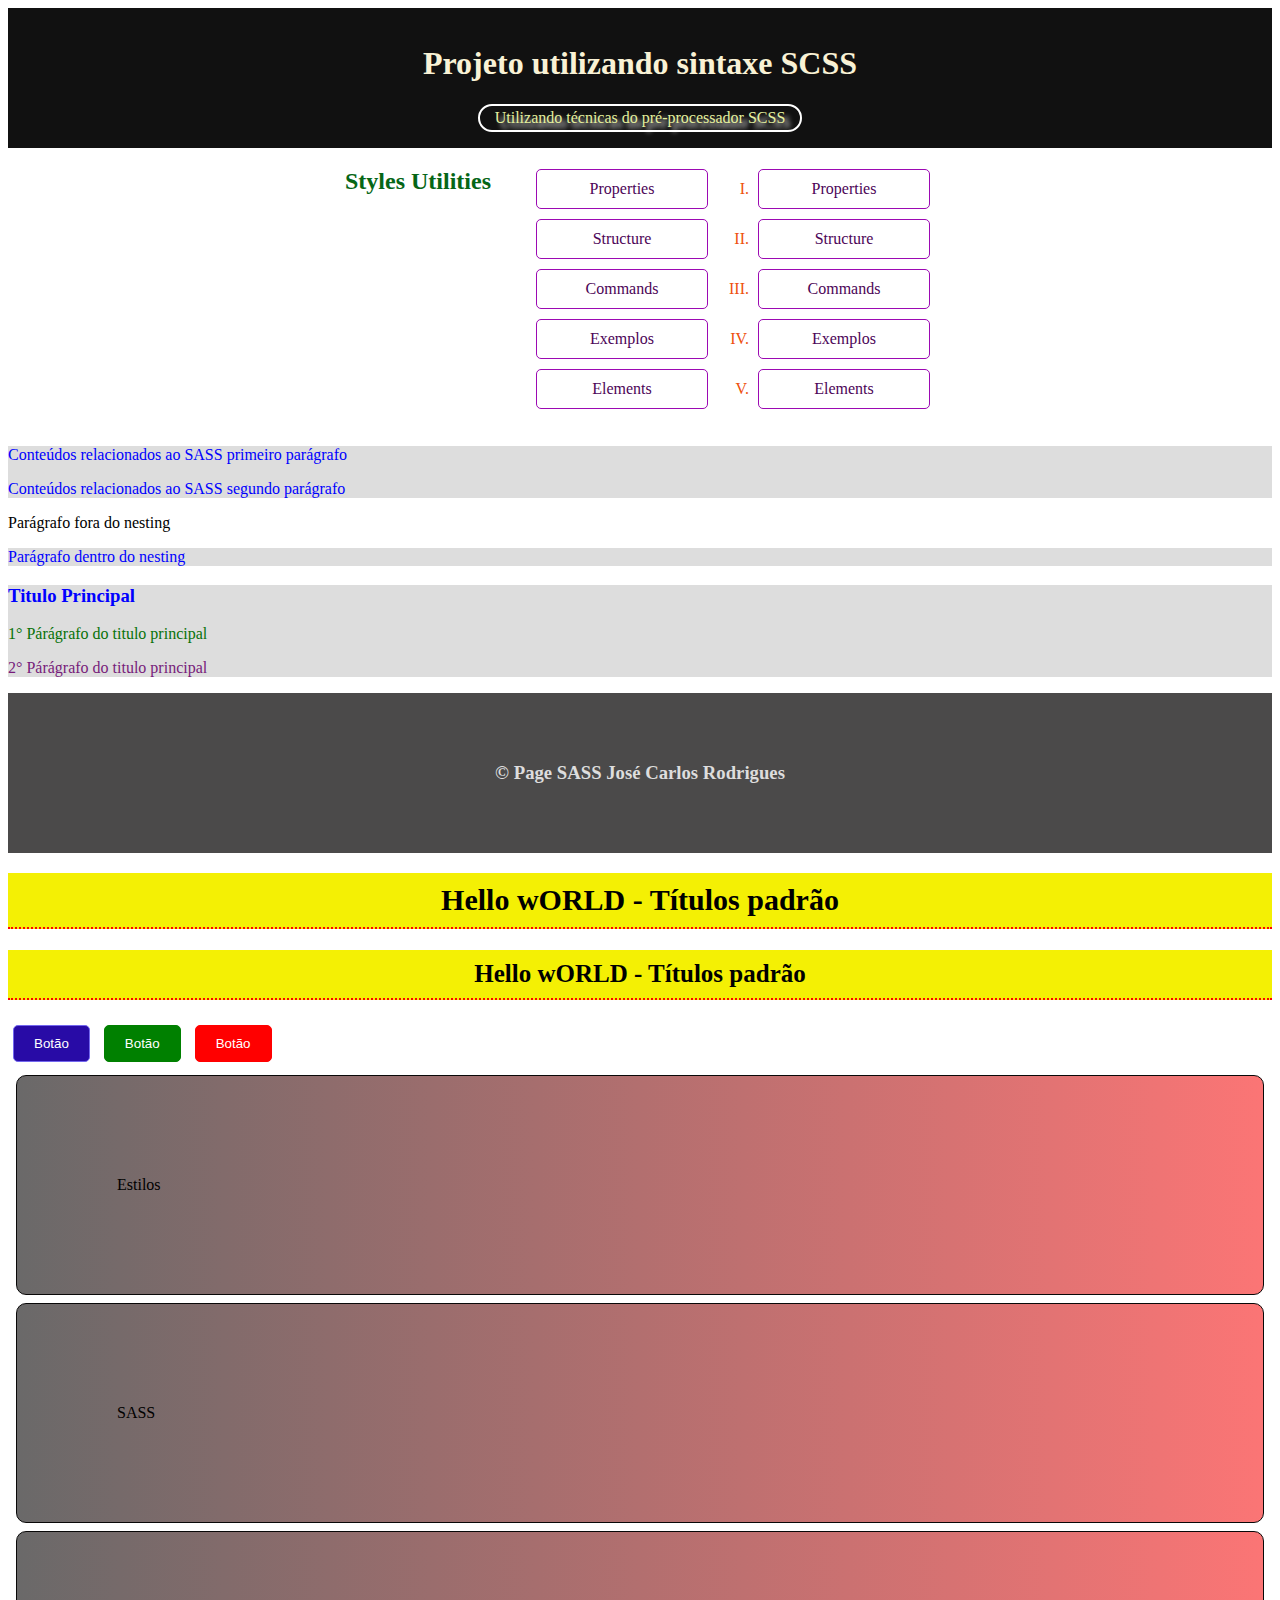
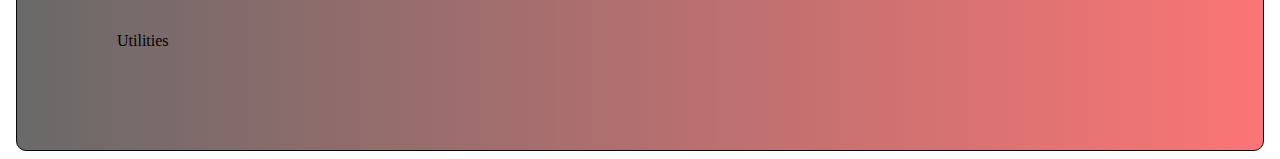
<file: secondProjectSintaxe/projSASS/index.html>
<!DOCTYPE html>
<html lang="en">
<head>
    <meta charset="UTF-8">
    <meta name="viewport" content="width=device-width, initial-scale=1.0">
    <title>Projeto SASS</title>
    <link rel="stylesheet" href="css/styles.min.css">
</head>
<body>
    <div class="container">
        <h1 id="title"> Projeto utilizando sintaxe SCSS</h1>
        <header class="container-content">Utilizando técnicas do pré-processador SCSS</header>
    </div>
    <aside class="container-middle">
        <h2>Styles Utilities</h2>
        <ul>
            <li><a href="#">Properties</a></li>
            <li><a href="#">Structure</a></li>
            <li><a href="#">Commands</a></li>
            <li><a href="#">Exemplos</a></li>
            <li><a href="#">Elements</a></li>
        </ul>
        <ol>
            <li><a href="#">Properties</a></li>
            <li><a href="#">Structure</a></li>
            <li><a href="#">Commands</a></li>
            <li><a href="#">Exemplos</a></li>
            <li><a href="#">Elements</a></li>
        </ol>
    </aside>
    <article>
        <p>Conteúdos relacionados ao SASS primeiro parágrafo</p>
        <p>Conteúdos relacionados ao SASS segundo parágrafo</p>
    </article>
    <p>Parágrafo fora do nesting</p>
    <article>
        <p>Parágrafo dentro do nesting</p>
    </article>
    <main>
        <h3>Titulo Principal</h3>
        <p class="p-verde">1° Párágrafo do titulo principal</p>
        <p>2° Párágrafo do titulo principal</p>
    </main>
    <div class="container-bottom">
        <h3>&copy; Page SASS José Carlos Rodrigues</h3>
    </div>
    
    <h1 class="title">Hello wORLD - Títulos padrão</h1>
    <h2 class="subtitle">Hello wORLD - Títulos padrão</h2>

    <button class="btn">Botão</button>
    <button class="btn btn-success">Botão</button>
    <button class="btn btn-danger">Botão</button>

    <div class="spacing">Estilos</div>
    <div class="spacing">SASS</div>
    <div class="spacing">Utilities</div>

    
</body>
</html>
</file>
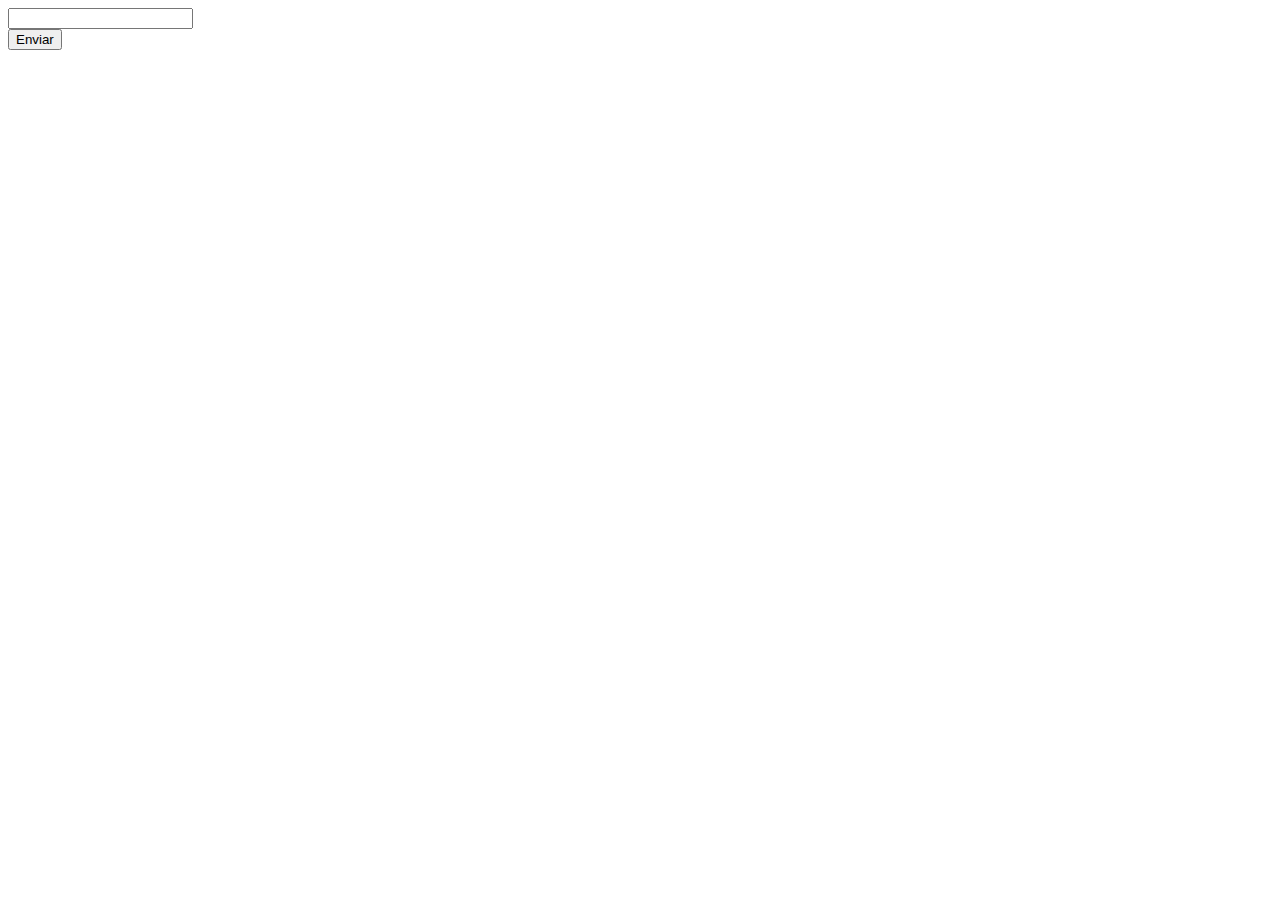
<file: HTML/form.html>
<!DOCTYPE html>
<!DOCTYPE html>
<html>
<head>
	<meta charset="utf-8">
	<meta name="viewport" content="width=device-width, initial-scale=1">
	<title>Formulários</title>
</head>
<body>
	<form action="" method="">
		<input type="text" name="nome">
		<br>
		<input type="submit" value="Enviar">
		
	</form>
</body>
</html>
</file>
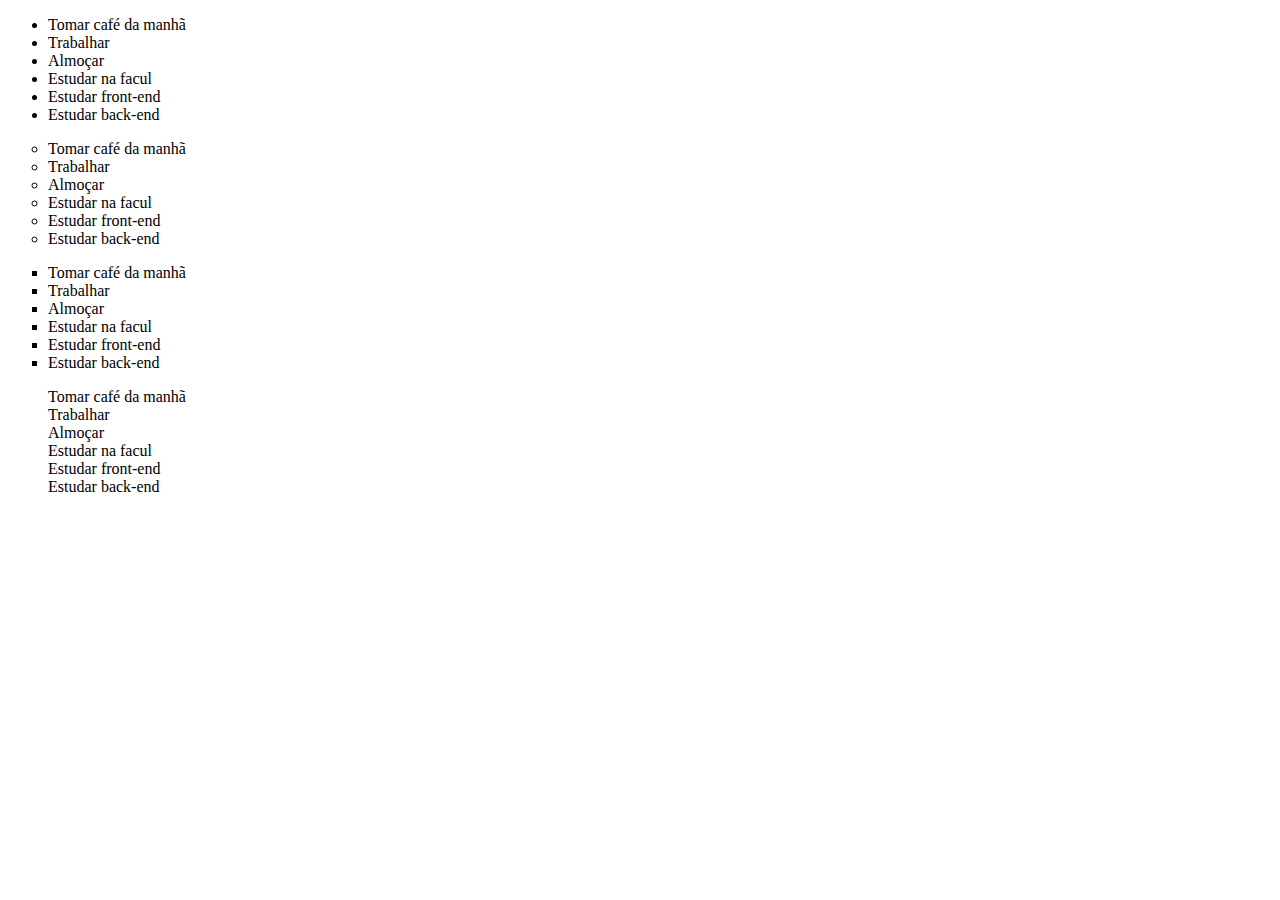
<file: HTML/listas_nao_ordenadas.html>
<!DOCTYPE html>
<html>
<head>
	<meta charset="utf-8">
	<meta name="viewport" content="width=device-width, initial-scale=1">
	<title>Listas Não Ordenadas</title>
</head>
<body>
	<ul style="list-style-type: disc;">
		<li>Tomar café da manhã</li>
		<li>Trabalhar</li>
		<li>Almoçar</li>
		<li>Estudar na facul</li>
		<li>Estudar front-end</li>
		<li>Estudar back-end</li>
	</ul>

	<ul style="list-style-type: circle;">
		<li>Tomar café da manhã</li>
		<li>Trabalhar</li>
		<li>Almoçar</li>
		<li>Estudar na facul</li>
		<li>Estudar front-end</li>
		<li>Estudar back-end</li>
	</ul>

	<ul style="list-style-type: square;">
		<li>Tomar café da manhã</li>
		<li>Trabalhar</li>
		<li>Almoçar</li>
		<li>Estudar na facul</li>
		<li>Estudar front-end</li>
		<li>Estudar back-end</li>
	</ul>

	<ul style="list-style-type: none;">
		<li>Tomar café da manhã</li>
		<li>Trabalhar</li>
		<li>Almoçar</li>
		<li>Estudar na facul</li>
		<li>Estudar front-end</li>
		<li>Estudar back-end</li>
	</ul>
</body>
</html>
</file>
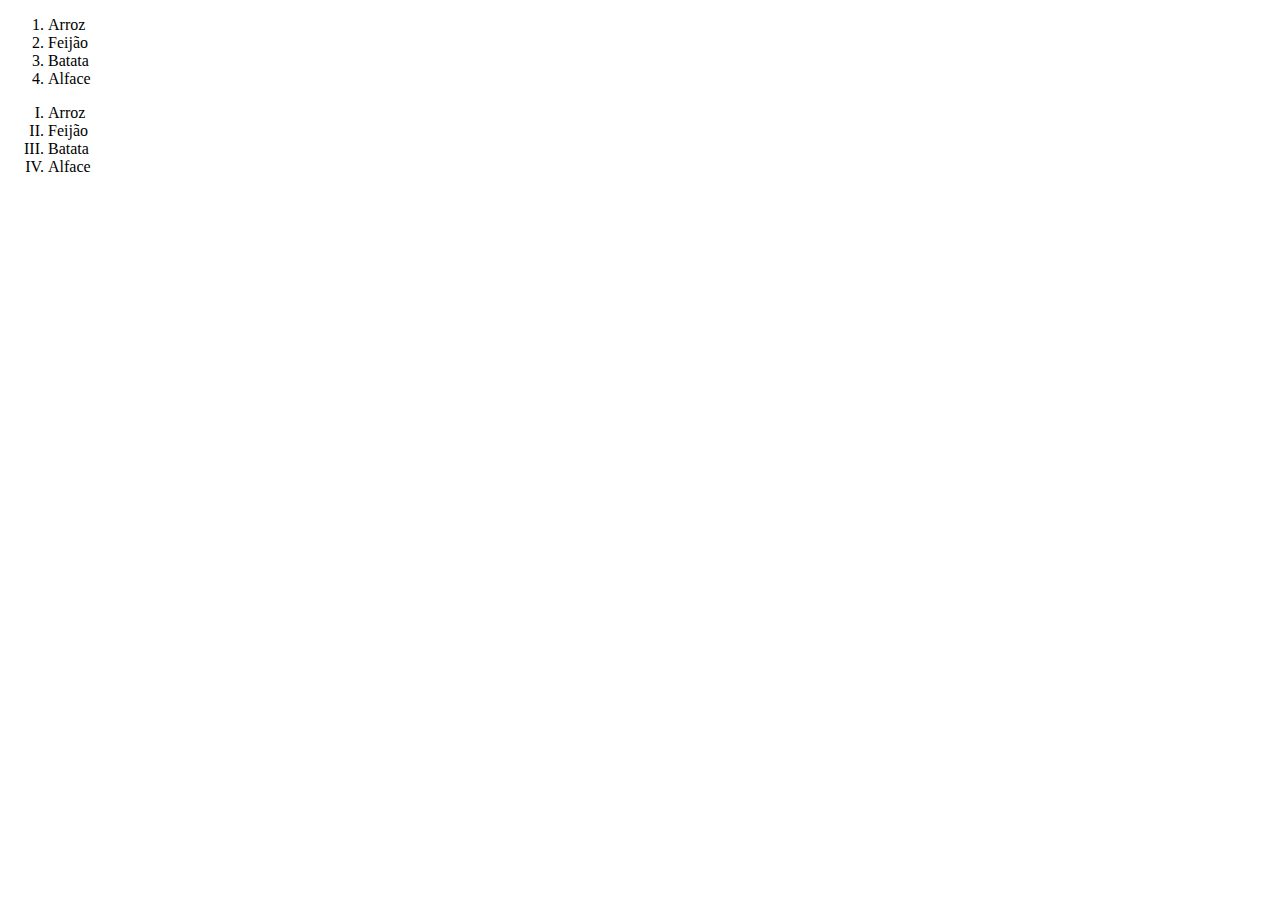
<file: HTML/listas_ordenadas.html>
<!DOCTYPE html>
<!DOCTYPE html>
<html>
<head>
	<meta charset="utf-8">
	<meta name="viewport" content="width=device-width, initial-scale=1">
	<title>Listas Ordenadas</title>
</head>
<body>
	<ol>
		<li>Arroz</li>
		<li>Feijão</li>
		<li>Batata</li>
		<li>Alface</li>
	</ol>

	<ol type="I">
		<li>Arroz</li>
		<li>Feijão</li>
		<li>Batata</li>
		<li>Alface</li>
	</ol>
</body>
</html>
</file>
<file: ARQUITETURA_SASS/css/main.css>
* {
  padding: 0;
  margin: 0;
}

body {
  background-color: #222;
}

main {
  text-align: center;
}

h1, h2 {
  color: #ddd;
  font-size: 2rem;
}

p {
  font-size: 16px;
  color: #ccc;
}

ul {
  list-style: none;
}

a {
  text-decoration: none;
}

button {
  cursor: pointer;
}

#navbar {
  padding: 1.5rem;
  border-bottom: 2px solid #fff;
  margin-bottom: 1.5rem;
}
#navbar ul {
  display: flex;
  justify-content: flex-end;
}
#navbar ul li {
  margin: 0 10px;
}
#navbar ul li a {
  color: #fff;
  transition: 0.5s;
}
#navbar ul li a:hover {
  color: #b068d3;
}

.btn {
  padding: 1rem 1.5rem;
  background-color: orange;
  color: #fff;
  border-radius: 1rem;
  boder: 1px solid #b068d3;
  text-transform: uppercase;
  font-size: 14px;
  transition: 0.5s;
  display: block;
  margin: 1.5rem auto;
}
.btn:hover {
  background-color: transparent;
}

/*# sourceMappingURL=main.css.map */
</file>
<file: firstProject/css/styles.css>
body {
  background-color: #CCC;
  width: 100%;
  height: 100%;
}
body .container {
  background: lightblue;
}
body .container h1 {
  color: #000;
  text-align: center;
  background-color: #hhh;
}
body ul {
  background: #fff;
}
body ul li {
  color: #000;
}

/*# sourceMappingURL=styles.css.map */
</file>
<file: FuncionalidadesSASS/css/styles.css>
.btn {
  background-color: #ddd;
  color: #000;
  padding: 12px 10px;
  border-radius: 5px;
}

.esp-maior-ainda, .esp-maior, .esp-medio, .esp-menor {
  font-size: 2rem;
  line-height: 1.5rem;
  text-transform: uppercase;
}

body {
  margin: 20px;
}

.p-esp {
  color: #fff;
  background-color: #6d6c6c;
  padding: 10px;
  border: 1px solid #ff0404;
}
.p-esp:hover {
  border-color: #0905fc;
  color: #0905fc;
}

h2 {
  color: #fff;
  background-color: #6d6c6c;
  padding: 10px;
  border: 1px solid #ff0404;
  border-color: #04b619;
  color: #04b619;
}
h2:hover {
  border-color: #0905fc;
  color: #0905fc;
}

.esp-menor {
  padding: 10px;
  margin: 10px;
  border: 1px solid #f40707;
  color: #000;
  background-color: #fff;
}

.esp-medio {
  padding: 15px;
  margin: 15px;
  border: 5px dotted #0619ef;
  color: #000;
  background-color: #321;
}

.esp-maior {
  padding: 25px;
  margin: 25px;
  border: 1px solid #059f12;
  color: #991155;
  background-color: #336699;
}

.esp-maior-ainda {
  padding: 50px;
  margin: 50px;
  border: 3px double purple;
  color: gold;
  background-color: #fff;
}

.container-menor {
  width: 402px;
  border: 1px solid red;
}

.container-maior {
  width: 100rem;
  border: 2px solid green;
}

.fonte-pequena {
  font-size: 8px;
  color: blue;
  border: 3px dotted gold;
}

.fonte-grande {
  font-size: 25px;
  color: red;
  border: 3px dotted gold;
}

.content-1 {
  width: 100px;
  background-color: #f80808;
}

.content-2 {
  width: 500px;
  background-color: #075e25;
}

.content-3 {
  width: 80px;
  padding: 20px;
  background-color: #2506a0;
  background-color: blue;
}

.title-40px {
  font-size: 40px;
  line-height: 48px;
}

.title-60px {
  font-size: 60px;
  line-height: 72px;
}

.title-100px {
  font-size: 100px;
  line-height: 120px;
}

.p-1 {
  color: lightblue;
  background-color: #000;
}

.p-2 {
  color: lightgreen;
  background-color: #000;
}

.p-3 {
  color: teal;
  background-color: #000;
}

/*# sourceMappingURL=styles.css.map */
</file>
<file: MODULOS_SASS/css/styles.css>
.color-1 {
  color: #75717f;
  background-color: #8471ed;
}

.color-2 {
  background-color: #3118ba;
}

.color-3 {
  background-color: #b5aaf4;
}

.color-4 {
  background-color: #4a550b;
}

.color-5 {
  background-color: #313031;
}

.color-6 {
  background-color: #442a35;
}

.color-7 {
  background-color: #4f1f33;
}
.color-7:hover {
  background-color: #e5bbcd;
}

h1 {
  font-size: 40px;
}

h1 {
  border: 2px solid red;
}

h1 {
  transition: 1s;
}

/*# sourceMappingURL=styles.css.map */
</file>
<file: ProjectVariaveis/css/styles.css>
h1 {
  color: #7265bc;
  border: 2px solid #ff0303;
}

p {
  color: #7265bc;
  border: 2px solid #ff0303;
  font-size: 3rem;
  margin: 12px;
  padding: 16px;
}

a {
  color: #7265bc;
}

div p {
  background-color: #4c4949;
  padding: 0.5em;
  color: #fff;
  border: 3px dotted green;
}
div p span {
  color: #f80808;
  border-bottom: 2px groove #3737df;
}

h2 {
  color: #202020;
}

.container {
  background-color: #ccc;
  padding: 20px;
  margin: 20px;
}
.container-content {
  color: #fff;
}

/*# sourceMappingURL=styles.css.map */
</file>
<file: PROJETO_AGENCY/css/styles.css>
#main-banner .title-container h1, #main-banner .title-container h2 {
  text-shadow: 3px 2px #000;
}

.jobs-container h2, .services-container h2 {
  font-size: 3rem;
  margin-top: 2rem;
  text-align: center;
}

.jobs-container .jobs-list .other-jobs-container .job-card, .jobs-container .jobs-list .first-job {
  background-size: cover;
  background-position: center;
}

.jobs-container .jobs-list .other-jobs-container .job-card .job-card-title, .jobs-container .jobs-list .first-job .job-card-title, .jobs-container .jobs-list .other-jobs-container .job-card .job-card-cover, .jobs-container .jobs-list .first-job .job-card-cover, .jobs-container .jobs-list .other-jobs-container .job-card .job-card-description, .jobs-container .jobs-list .first-job .job-card-description {
  opacity: 0;
}
@media (max-width: 425px) {
  .jobs-container .jobs-list .other-jobs-container .job-card .job-card-title, .jobs-container .jobs-list .first-job .job-card-title, .jobs-container .jobs-list .other-jobs-container .job-card .job-card-cover, .jobs-container .jobs-list .first-job .job-card-cover, .jobs-container .jobs-list .other-jobs-container .job-card .job-card-description, .jobs-container .jobs-list .first-job .job-card-description {
    opacity: 1;
  }
}
.jobs-container .jobs-list .other-jobs-container .job-card:hover .job-card-title, .jobs-container .jobs-list .first-job:hover .job-card-title, .jobs-container .jobs-list .other-jobs-container .job-card:hover .job-card-cover, .jobs-container .jobs-list .first-job:hover .job-card-cover, .jobs-container .jobs-list .other-jobs-container .job-card:hover .job-card-description, .jobs-container .jobs-list .first-job:hover .job-card-description {
  opacity: 1;
}

.btn {
  padding: 0.6rem 1rem;
  border: 1px solid #FFF;
  text-transform: uppercase;
  border-radius: 5px;
  transition: 0.3s;
  color: #FFF;
}
.btn:hover {
  border-color: #FF5200;
  color: #FF5200;
}
.btn-primary {
  background-color: #FF5200;
  border-color: #FF5200;
}
.btn-primary:hover {
  background-color: transparent;
}
.btn-rounded {
  margin-top: 1rem;
  border-radius: 2rem;
  padding: 1rem 1.5rem;
}

* {
  margin: 0;
  padding: 0;
  box-sizing: border-box;
  font-family: "Lato";
}

a {
  text-decoration: none;
}

li {
  list-style: none;
}

#main-banner {
  background: linear-gradient(rgba(0, 0, 0, 0.6), rgba(0, 0, 0, 0.6)), url("../img/office.jpg");
  height: 85vh;
  background-size: cover;
  background-position: center;
}
@media (max-width: 425px) {
  #main-banner {
    height: 100vh;
  }
}
@media (max-width: 425px) {
  #main-banner nav {
    display: none;
  }
}
#main-banner .nav-container {
  display: flex;
  justify-content: space-between;
  position: fixed;
  top: 0;
  left: 0;
  width: 100%;
  padding: 1.5rem 2rem;
  background-color: #000;
  z-index: 10;
}
@media (max-width: 425px) {
  #main-banner .nav-container {
    padding: 1rem;
  }
}
#main-banner .nav-container .brand {
  color: #FFF;
  font-size: 2rem;
  transition: 0.3s;
}
#main-banner .nav-container .brand:hover {
  color: #FF5200;
}
#main-banner .nav-container-navbar {
  display: flex;
  align-items: center;
  height: 100%;
}
#main-banner .nav-container-navbar li {
  margin: 5px 10px;
}
#main-banner .nav-container-navbar li a {
  color: #FFF;
  transition: 0.3s;
}
#main-banner .nav-container-navbar li a:hover {
  color: #FF5200;
}
#main-banner .nav-container .fas.fa-bars {
  font-size: 2rem;
  color: #fff;
  display: none;
}
@media (max-width: 425px) {
  #main-banner .nav-container .fas.fa-bars {
    display: block;
  }
}
#main-banner .title-container {
  color: #FFF;
  display: flex;
  flex-direction: column;
  align-items: center;
  justify-content: center;
  height: 100%;
}
@media (max-width: 425px) {
  #main-banner .title-container {
    text-align: center;
    padding: 2rem;
  }
}
#main-banner .title-container h2 {
  font-size: 3rem;
}
#main-banner .title-container h1 {
  font-size: 4rem;
  margin-top: 1rem;
}

.services-container {
  text-align: center;
  padding: 2rem;
  margin-bottom: 2rem;
}
.services-container .services-card-container {
  display: flex;
  flex-wrap: wrap;
  justify-content: space-around;
  padding: 2rem;
}
@media (max-width: 425px) {
  .services-container .services-card-container {
    padding: 2rem 0;
  }
}
.services-container .services-card-container .services-card {
  width: 30%;
  margin: 1%;
  padding: 2rem;
  border: 1px solid #ccc;
  transition: 0.3s;
}
@media (max-width: 425px) {
  .services-container .services-card-container .services-card {
    width: 100%;
    margin-bottom: 2rem;
  }
}
.services-container .services-card-container .services-card i {
  color: #FF5200;
  font-size: 4rem;
  display: block;
  margin-top: 1rem;
  margin-bottom: 1.5rem;
}
.services-container .services-card-container .services-card h3 {
  font-size: 1.5rem;
  margin-bottom: 1rem;
}
.services-container .services-card-container .services-card p {
  color: #8b8e94;
}
.services-container .services-card-container .services-card:hover {
  border: transparent;
  box-shadow: 0px 1px 10px #ccc;
}

.jobs-container {
  background-color: #e5eaff;
  padding: 3rem;
}
@media (max-width: 425px) {
  .jobs-container {
    padding: 2rem;
  }
}
.jobs-container .jobs-list {
  display: flex;
  padding: 2rem 0;
}
@media (max-width: 425px) {
  .jobs-container .jobs-list {
    flex-direction: column;
  }
}
.jobs-container .jobs-list .first-job {
  width: 30%;
  height: 415px;
  margin: 0 2%;
  background-image: url("../img/job1.jpg");
  position: relative;
  cursor: pointer;
  transition: 0.5s;
}
@media (max-width: 425px) {
  .jobs-container .jobs-list .first-job {
    width: 100%;
    height: 200px;
    margin: 0;
    margin-bottom: 2rem;
  }
}
.jobs-container .jobs-list .other-jobs-container {
  display: flex;
  flex-wrap: wrap;
  width: 68%;
}
@media (max-width: 425px) {
  .jobs-container .jobs-list .other-jobs-container {
    width: 100%;
    flex-direction: column;
  }
}
.jobs-container .jobs-list .other-jobs-container .job-card {
  width: 46%;
  height: 200px;
  position: relative;
  cursor: pointer;
  margin-bottom: 15px;
  margin-right: 15px;
}
@media (max-width: 425px) {
  .jobs-container .jobs-list .other-jobs-container .job-card {
    width: 100%;
    height: 200px;
    margin: 0;
    margin-bottom: 2rem;
  }
}
.jobs-container .jobs-list .other-jobs-container #job2 {
  background-image: url("../img/job2.jpg");
}
.jobs-container .jobs-list .other-jobs-container #job3 {
  background-image: url("../img/job3.jpg");
}
.jobs-container .jobs-list .other-jobs-container #job4 {
  background-image: url("../img/job4.jpg");
}
.jobs-container .jobs-list .other-jobs-container #job5 {
  background-image: url("../img/job5.jpg");
}
.jobs-container .jobs-list .job-card-cover {
  position: absolute;
  top: 0;
  left: 0;
  width: 100%;
  height: 100%;
  padding-top: 1.75rem;
  background-color: rgba(0, 0, 0, 0.6);
  border: 3px solid #FF5200;
}
.jobs-container .jobs-list .job-card-title {
  text-align: center;
  color: #fff;
  font-size: 2.2rem;
  transition: 0.5s;
  font-weight: bold;
}
.jobs-container .jobs-list .job-card-description {
  text-align: center;
  color: #fff;
  padding: 1rem;
  font-size: 0.9rem;
}

footer {
  background-color: #1d1d1d;
  color: #8b8e94;
  padding: 5rem 2rem;
}
footer .footer-container {
  max-width: 1200px;
  margin: 0 auto;
  display: flex;
  flex-wrap: wrap;
}
@media (max-width: 425px) {
  footer .footer-container {
    max-width: 100%;
    flex-direction: column;
  }
}
footer .footer-container .footer-title {
  color: #fff;
  font-weight: bold;
  margin-bottom: 1rem;
}
footer .footer-desc-container, footer .footer-links-container {
  width: 50%;
}
@media (max-width: 425px) {
  footer .footer-desc-container, footer .footer-links-container {
    width: 100%;
    margin-bottom: 2rem;
    text-align: center;
  }
}
footer .footer-desc-container p {
  width: 80%;
  line-height: 1.3;
}
@media (max-width: 425px) {
  footer .footer-desc-container p {
    width: 100%;
  }
}
footer .footer-links-container {
  display: flex;
}
@media (max-width: 425px) {
  footer .footer-links-container {
    flex-direction: column;
  }
}
footer .footer-links-container-list {
  padding: 0 1rem;
}
@media (max-width: 425px) {
  footer .footer-links-container-list {
    margin-bottom: 2rem;
  }
}
footer .footer-links-container-list li {
  margin-bottom: 0.5rem;
}
footer .footer-links-container-list li a {
  color: #8b8e94;
  transition: 0.5s;
}
footer .footer-links-container-list li a:hover {
  color: #fff;
}
footer .footer-copy-right-container {
  width: 100%;
  margin-top: 3rem;
}
@media (max-width: 425px) {
  footer .footer-copy-right-container {
    text-align: center;
  }
}
footer .footer-copy-right-container p {
  margin-bottom: 1rem;
}

/*# sourceMappingURL=styles.css.map */
</file>
<file: PROJETO_ELECTRUM/css/app.css>
html {
  font-size: 14px;
}

* {
  padding: 0;
  margin: 0;
  box-sizing: border-box;
  font-family: "Open Sans";
  font-size: 1rem;
}

i {
  color: #d10024;
}

a {
  text-decoration: none;
  transition: 0.4s;
}
a:hover {
  color: #d10024;
}

input {
  border: none;
  outline: none;
}

ul {
  list-style: none;
}

.header {
  background-color: #15161d;
}
.header-top {
  background-color: #1e1f29;
  color: #fff;
}
@media (max-width: 425px) {
  .header-top {
    display: none;
  }
}
.header-top-container {
  max-width: 1170px;
  margin: 0 auto;
  display: flex;
  justify-content: space-between;
  padding: 0.8rem 0;
}
.header-top-container span {
  margin-right: 1rem;
}
.header-top-container i {
  margin-right: 0.3rem;
}
.header-top-container a {
  color: #fff;
}

.main-header-container {
  max-width: 1170px;
  margin: 0 auto;
  display: flex;
  justify-content: space-between;
  padding: 1.3rem 0;
}
@media (max-width: 425px) {
  .main-header-container {
    flex-direction: column;
    align-items: center;
  }
}
.main-header-container a, .main-header-container span, .main-header-container i {
  color: #fff;
}
.main-header-container #brand {
  font-weight: 900;
  font-size: 3rem;
}
.main-header-container #brand i {
  color: #d10024;
  font-size: 2rem;
}
.main-header-container #search-form {
  display: flex;
  align-items: center;
  justify-content: center;
  width: 45%;
}
@media (max-width: 425px) {
  .main-header-container #search-form {
    width: 100%;
    margin: 2rem 0;
  }
}
.main-header-container #search-form input {
  height: 40px;
}
.main-header-container #search-form #search {
  height: 40px;
  border-top-left-radius: 25px;
  border-bottom-left-radius: 25px;
  width: 60%;
  text-align: center;
}
.main-header-container .header-actions-menu {
  display: flex;
  align-items: center;
}
.main-header-container .header-actions-menu .wishlist-container, .main-header-container .header-actions-menu .header-cart-container {
  position: relative;
  display: flex;
  flex-direction: column;
  text-align: center;
  margin-left: 2.5rem;
}
.main-header-container .header-actions-menu .wishlist-container .qty, .main-header-container .header-actions-menu .header-cart-container .qty {
  position: absolute;
  top: -10px;
  right: 2px;
  background-color: #d10024;
  height: 18px;
  width: 18px;
  border-radius: 50%;
  display: flex;
  align-items: center;
  justify-content: center;
}
.main-header-container .header-actions-menu .wishlist-container i, .main-header-container .header-actions-menu .header-cart-container i {
  margin-bottom: 0.2rem;
}
.main-header-container .header-actions-menu .wishlist-container a:hover, .main-header-container .header-actions-menu .header-cart-container a:hover {
  color: #d10024;
}
@media (max-width: 425px) {
  .main-header-container .header-actions-menu .wishlist-container, .main-header-container .header-actions-menu .header-cart-container {
    margin: 1rem;
  }
}

.header-bottom {
  background-color: #fff;
  border-bottom: 2px solid #e4e7ed;
  border-top: 3px solid #d10024;
}
.header-bottom ul {
  max-width: 1170px;
  margin: 0 auto;
  display: flex;
  justify-content: space-between;
  justify-content: left;
  padding: 1rem 0;
}
@media (max-width: 425px) {
  .header-bottom ul {
    display: none;
  }
}
.header-bottom ul li {
  margin-right: 1.3rem;
}
.header-bottom ul li a {
  color: #2b2d42;
  border-bottom: 2px solid transparent;
}
.header-bottom ul li a:hover {
  color: #d10024;
  border-color: #d10024;
}

.banners {
  max-width: 1170px;
  margin: 0 auto;
  display: flex;
  justify-content: space-between;
  padding: 3rem 0;
}
@media (max-width: 425px) {
  .banners {
    flex-direction: column;
    align-items: center;
  }
}

.products-grid {
  max-width: 1170px;
  margin: 0 auto;
  display: flex;
  justify-content: space-between;
  flex-direction: column;
  padding: 2rem 0;
}
.products-grid h2 {
  font-size: 2rem;
  text-transform: uppercase;
}
@media (max-width: 425px) {
  .products-grid h2 {
    text-align: center;
  }
}
.products-grid-container {
  display: flex;
  justify-content: space-between;
  padding: 2rem 0;
}
@media (max-width: 425px) {
  .products-grid-container {
    flex-direction: column;
    align-items: center;
  }
}

.deal-container {
  background-image: url("../img/deal_headset.png");
  background-repeat: no-repeat;
  background-position-x: 95%;
  background-position-y: 2rem;
  background-size: 25%;
  background-color: #e4e7ed;
  height: 400px;
  padding: 2rem;
}
@media (max-width: 425px) {
  .deal-container {
    background-size: 70%;
    background-position-y: 130%;
    background-position-x: 120%;
    height: 700px;
  }
}
.deal-container-content {
  height: 100%;
  flex-direction: column;
  align-items: center;
  max-width: 1170px;
  margin: 0 auto;
  display: flex;
  justify-content: space-between;
  justify-content: center;
}
@media (max-width: 425px) {
  .deal-container-content {
    text-align: center;
  }
}
.deal-container-content-timer {
  display: flex;
  margin-bottom: 2rem;
}
@media (max-width: 425px) {
  .deal-container-content-timer {
    flex-wrap: wrap;
    align-self: center;
    justify-content: center;
  }
}
.deal-container-content .deal-container-timer {
  width: 100px;
  height: 100px;
  border-radius: 50%;
  display: flex;
  flex-direction: column;
  align-items: center;
  justify-content: center;
  background-color: #d10024;
  color: #fff;
  margin: 0 1rem;
}
@media (max-width: 425px) {
  .deal-container-content .deal-container-timer {
    margin-bottom: 1.5rem;
  }
}
.deal-container-content .deal-container-timer-time {
  font-weight: bold;
  font-size: 1.5rem;
}
.deal-container-content-title, .deal-container-content-subtitle {
  margin-bottom: 1rem;
  text-transform: uppercase;
  font-size: 2rem;
}
.deal-container-content-subtitle {
  margin-bottom: 2rem;
  font-size: 1.5rem;
}

.newsletter-container {
  display: flex;
  flex-direction: column;
  justify-content: center;
  align-items: center;
  padding: 3rem;
  border-top: 2px solid #e4e7ed;
}
@media (max-width: 425px) {
  .newsletter-container {
    text-align: center;
  }
}
.newsletter-container h2 {
  font-size: 2rem;
  color: #333;
  margin-bottom: 2rem;
}
.newsletter-container h2 span {
  font-size: 2rem;
  font-weight: bold;
  text-transform: uppercase;
}
.newsletter-container form {
  display: flex;
  margin-bottom: 3rem;
}
@media (max-width: 425px) {
  .newsletter-container form {
    width: 100%;
  }
}
.newsletter-container form input[type=email] {
  border: 1px solid #e4e7ed;
  height: 40px;
  border-top-left-radius: 25px;
  border-bottom-left-radius: 25px;
  text-align: center;
}
@media (max-width: 425px) {
  .newsletter-container form input[type=email] {
    width: 100%;
  }
}
.newsletter-container .social-media i {
  padding: 12px;
  margin: 5px;
  border: 1px solid #e4e7ed;
  cursor: pointer;
  color: #333;
  transition: 0.5s;
}
.newsletter-container .social-media i:hover {
  color: #d10024;
  background-color: #e4e7ed;
}

.footer {
  background-color: #15161d;
  padding: 3rem 0;
}
@media (max-width: 425px) {
  .footer {
    padding: 3rem;
  }
}
.footer a, .footer p {
  color: #b9babc;
}
.footer li, .footer p {
  margin-bottom: 1rem;
}
.footer li a:hover, .footer p a:hover {
  color: #d10024;
}
.footer i {
  margin-right: 0.3rem;
}
.footer h3 {
  color: #fff;
  text-transform: uppercase;
  font-size: 1.75rem;
  margin-bottom: 1.5rem;
}
.footer-top {
  max-width: 1170px;
  margin: 0 auto;
  display: flex;
  justify-content: space-between;
  padding-bottom: 3rem;
}
@media (max-width: 425px) {
  .footer-top {
    flex-direction: column;
  }
}
.footer-top-about, .footer-top-categories, .footer-top-information, .footer-top-menu {
  max-width: 25%;
}
@media (max-width: 425px) {
  .footer-top-about, .footer-top-categories, .footer-top-information, .footer-top-menu {
    max-width: 100%;
    margin-bottom: 1rem;
  }
}
.footer-bottom {
  max-width: 1170px;
  margin: 0 auto;
  display: flex;
  justify-content: space-between;
  flex-direction: column;
  justify-content: center;
  align-items: center;
}
.footer-bottom-payments {
  margin-bottom: 2rem;
}
.footer-bottom-payments i {
  color: #333;
  cursor: pointer;
  font-size: 3rem;
  margin: 5px;
  transition: 0.5s;
}
.footer-bottom-payments i:hover {
  color: #d10024;
}

.btn {
  padding: 8px 15px;
  height: 40px;
  color: #ffffff;
  border-radius: 20px;
  font-weight: bold;
  text-transform: uppercase;
  background-color: #d10024;
  cursor: pointer;
  outline: none;
  border: 2px solid #d10024;
  transition: 0.5s;
}
.btn:hover {
  background-color: #fff;
  color: #d10024;
}
.btn-half {
  border-top-left-radius: 0;
  border-bottom-left-radius: 0;
  text-transform: none;
}

.banner {
  width: 30%;
  height: 200px;
  position: relative;
  color: #fff;
  transition: 0.5s;
  background-position: center;
  background-size: cover;
  background-size: 100%;
}
@media (max-width: 425px) {
  .banner {
    width: 90%;
    margin: 1rem;
  }
}
.banner:hover {
  background-size: 120%;
}
.banner-cover {
  background-color: #d10024;
  width: 70%;
  height: 100%;
  opacity: 0.8;
  border-bottom-right-radius: 6rem;
}
.banner-content {
  position: absolute;
  top: 0;
  left: 0;
  padding: 2rem;
}
.banner-content h2 {
  font-size: 2.1rem;
  margin-bottom: 1rem;
  max-width: 70%;
}
.banner-content a {
  font-size: 1.5rem;
  color: #fff;
  font-weight: bold;
  display: flex;
  align-items: center;
}
.banner-content i {
  color: #fff;
  margin-left: 0.8rem;
}

#banner-1 {
  background-image: url("../img/banner-1.jpg");
}

#banner-2 {
  background-image: url("../img/banner-2.jpg");
}

#banner-3 {
  background-image: url("../img/banner-3.jpg");
}

.products-grid-card {
  border: 1px solid #b9babc;
  position: relative;
  width: 20%;
  padding: 1rem;
  transition: 0.5s;
  display: flex;
  flex-direction: column;
  justify-content: center;
  align-items: center;
}
@media (max-width: 425px) {
  .products-grid-card {
    width: 90%;
    margin: 1rem;
  }
}
.products-grid-card:hover {
  border-color: #d10024;
}
.products-grid-card .label {
  text-transform: uppercase;
  border: 1px solid #d10024;
  color: #d10024;
  position: absolute;
  top: 1rem;
  right: 1rem;
  padding: 2px 6px;
}
.products-grid-card .new {
  background-color: #d10024;
  color: #fff;
}
.products-grid-card img {
  width: 100%;
}
.products-grid-card .category, .products-grid-card .product-name, .products-grid-card .product-price, .products-grid-card .rating-box, .products-grid-card .btn {
  margin-bottom: 1rem;
}
.products-grid-card .category {
  margin-top: 1rem;
  text-transform: uppercase;
  color: #b9babc;
}
.products-grid-card .product-name {
  text-transform: uppercase;
  font-size: 1.2rem;
}
.products-grid-card .product-price {
  color: #d10024;
  font-size: 1.5rem;
  font-weight: bold;
}

/*# sourceMappingURL=app.css.map */
</file>
<file: secondProjectSintaxe/css/styles.css>
.container {
  background-color: #EEE;
  padding: 2rem;
}

#title {
  background-color: #333;
  color: #FFF;
  text-align: center;
  padding: 1rem;
}

.container-middle {
  background: #6e6d6d;
  color: #d9d1fc;
  text-align: center;
}

h2 {
  padding-top: 0.5em;
}

ul {
  display: inline-block;
  margin: 0;
  padding: 0;
  /* For IE, the outcast */
  zoom: 1;
  *display: inline;
}

li {
  padding: 2px 5px;
  border: 1px solid black;
  margin: 1em;
}

a {
  text-decoration-color: #f5a8ca;
  color: #d9d1fc;
}

/*# sourceMappingURL=styles.css.map */
</file>
<file: secondProjectSintaxe/projSASS/css/styles.min.css>
/*! Estilos do container */.container{background-color:#111;padding:1em;text-align:center;display:flex;flex-direction:column;align-items:center}.container #title{color:#f9f2d5}.container-content{color:#e4f09d;text-align:center;text-shadow:5px 5px 5px #fff;height:1.5rem;width:20rem;border:2px solid #fff;border-radius:1rem;display:flex;align-items:center;justify-content:center}.container-middle{display:flex;justify-content:center}.container-middle h2{color:#066616}.container-middle li{padding:5px;list-style-type:none}.container-middle li a{text-decoration:none;color:#4c0457;transition:.5s;padding:10px;border:1px solid #9c09b3;border-radius:5px;display:block;width:150px;text-align:center}.container-middle li a:hover{background-color:#5e5d5d;color:#f82f2f}.container-middle ol>li{color:#ee500c;list-style-type:upper-roman}article,main{background:#ddd}article p,article h3,main p,main h3{color:blue}main .p-verde{color:#087208}main p{color:#771b7a}.container-bottom{background-color:#4b4a4a;text-align:center;padding:50px}.container-bottom h3{color:#ddd}.btn{padding:10px 20px;border:1px solid #7367ef;border-radius:5px;color:#fff;background-color:#280ba6;cursor:pointer;margin:5px}.btn:hover{background-color:rgba(0,0,0,0);color:#230a89}.btn-success{background-color:green;border-color:green}.btn-danger{background-color:red;border-color:red}.spacing{padding:100px;margin:.5em;background:linear-gradient(0.25turn, #6a6969, #fb7575);border:1px solid #090808;border-radius:10px}.subtitle,.title{border-bottom:2px dotted #fc0202;padding:10px;background-color:#f4f004;text-align:center}.title{font-size:30px}.subtitle{font-size:25px}/*# sourceMappingURL=styles.min.css.map */
</file>
